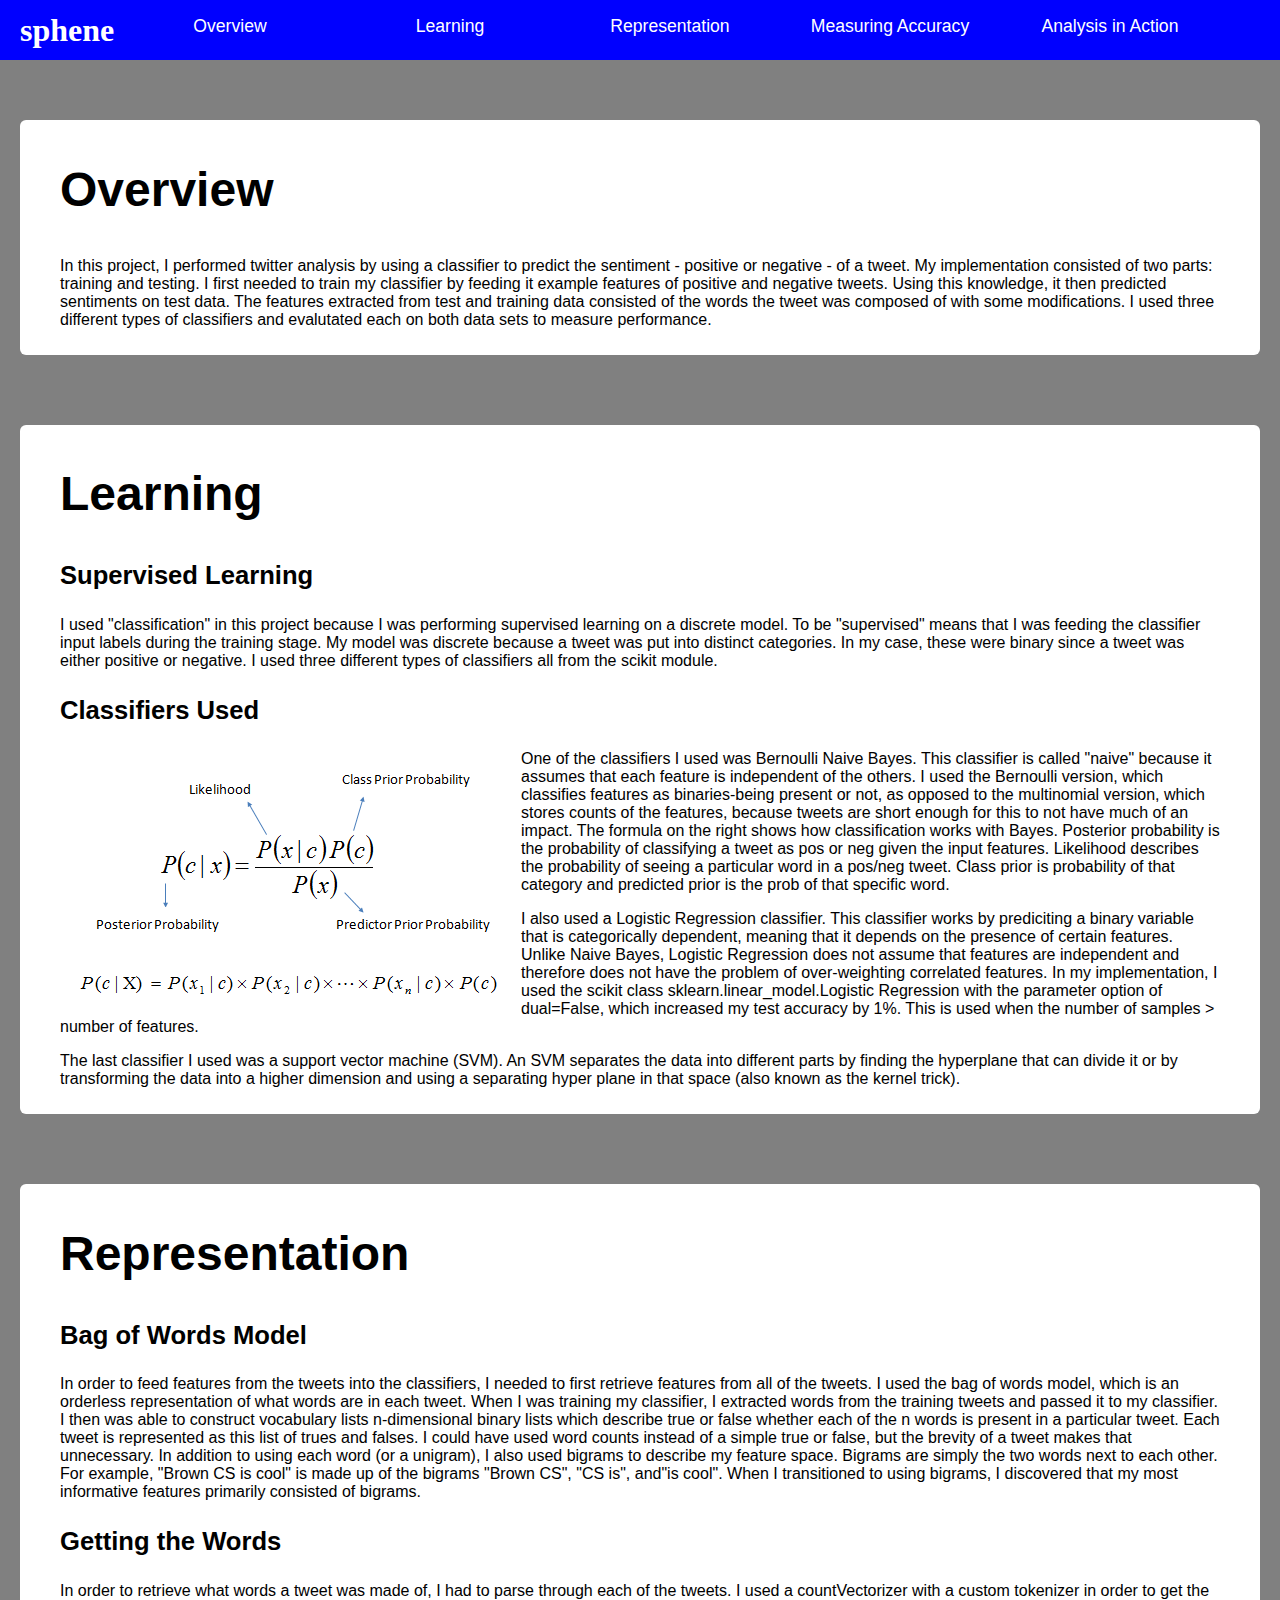
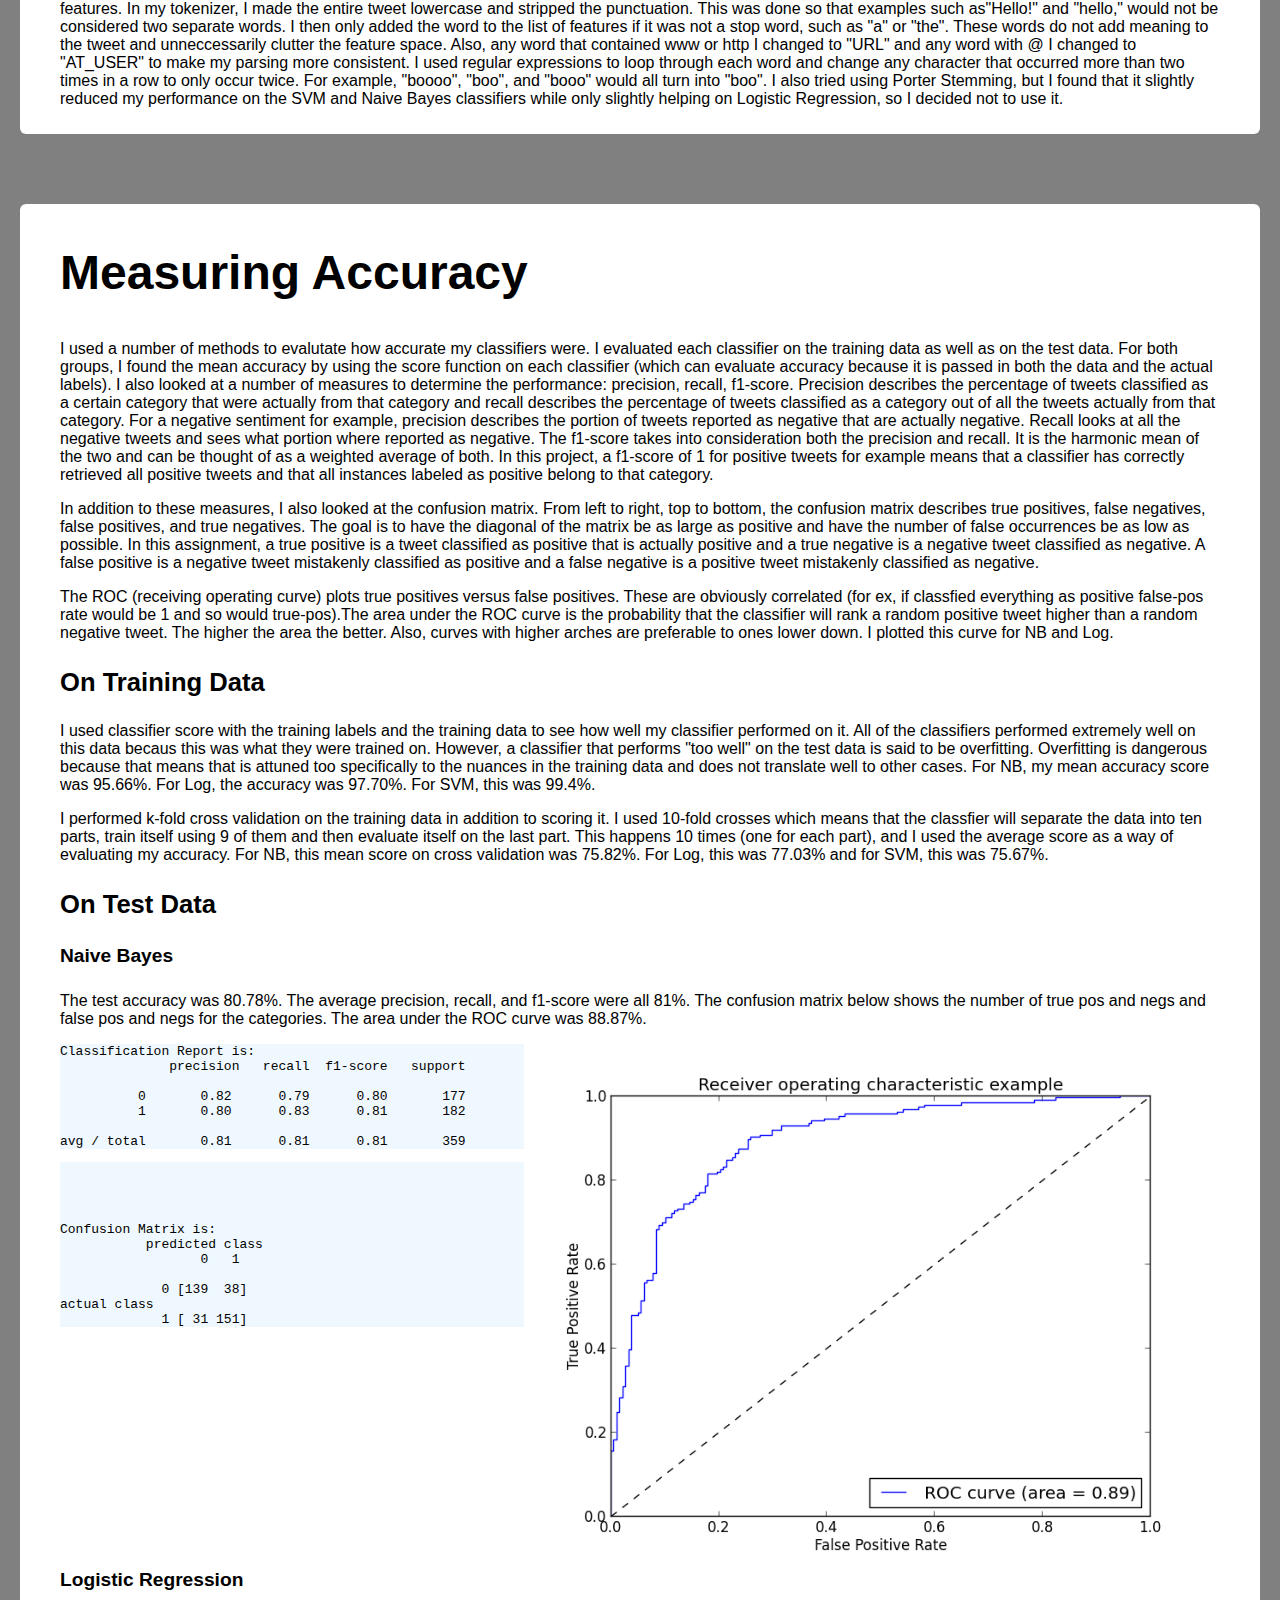
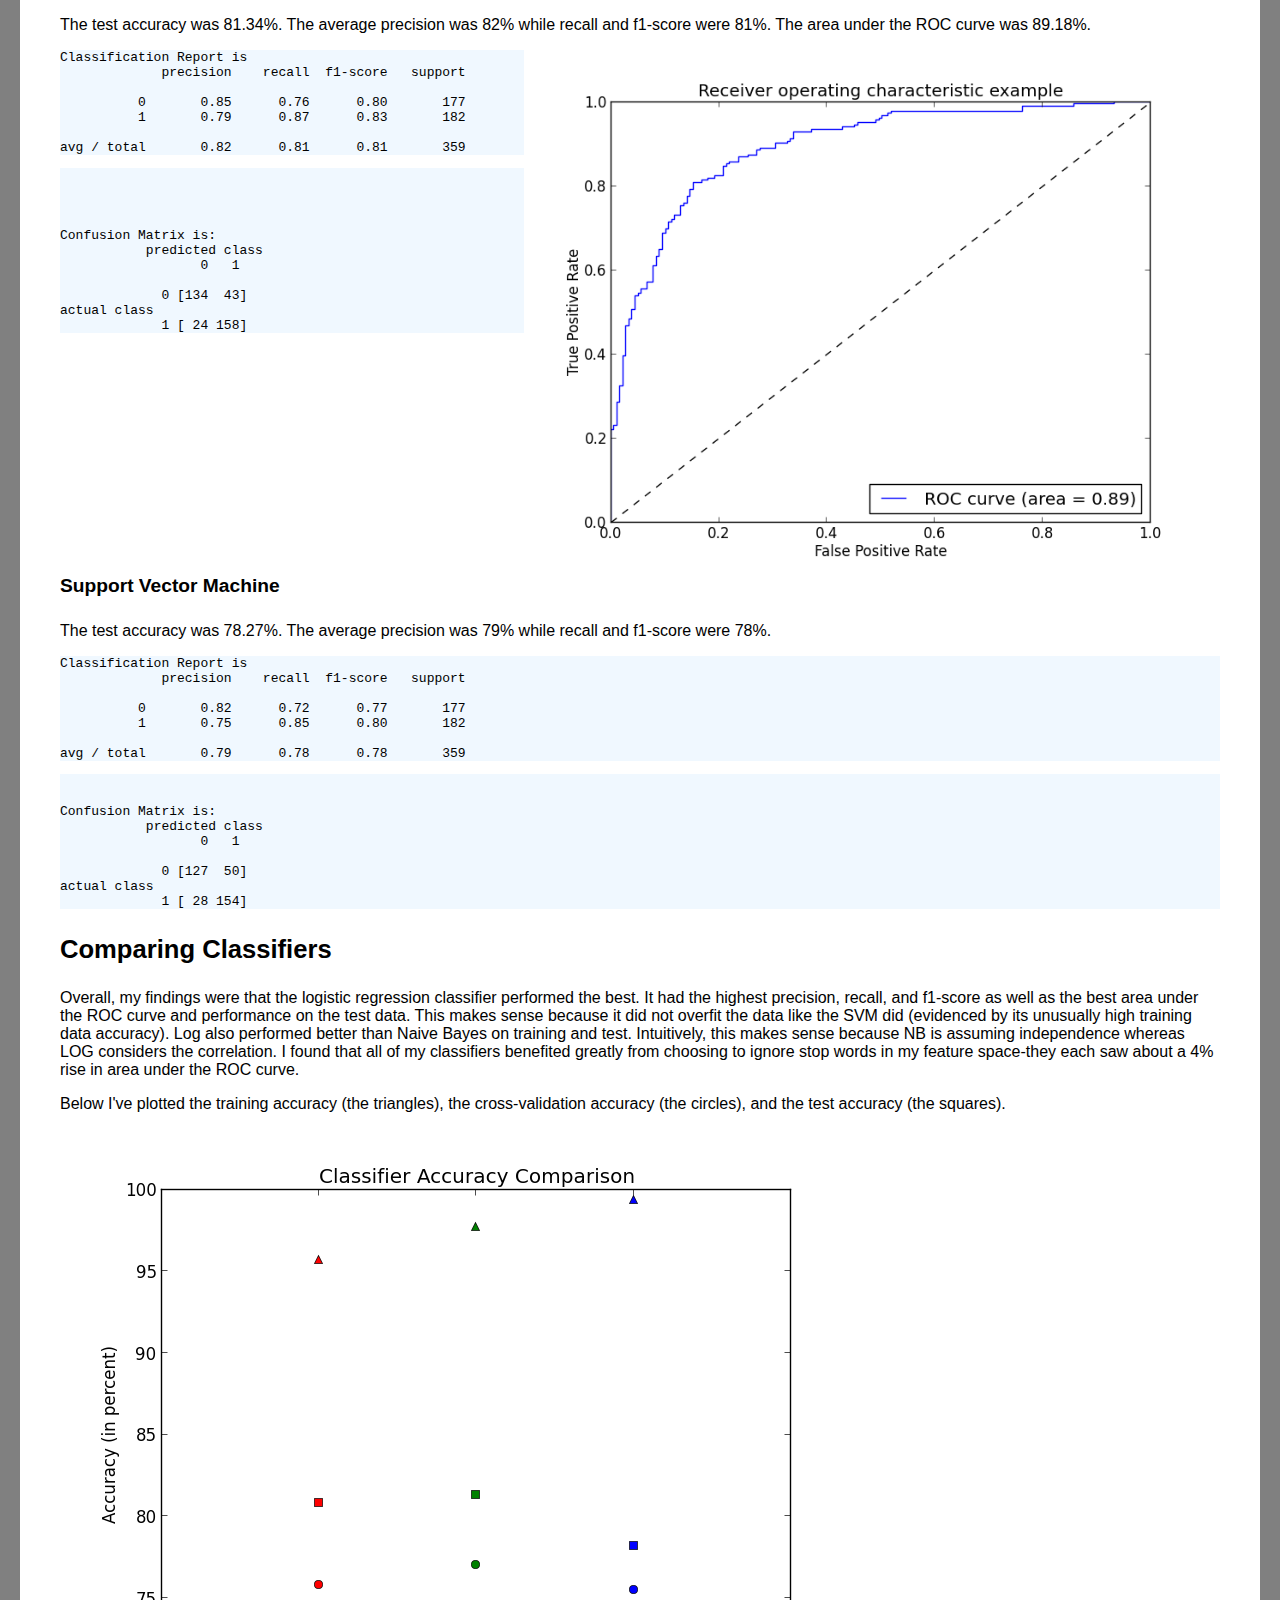
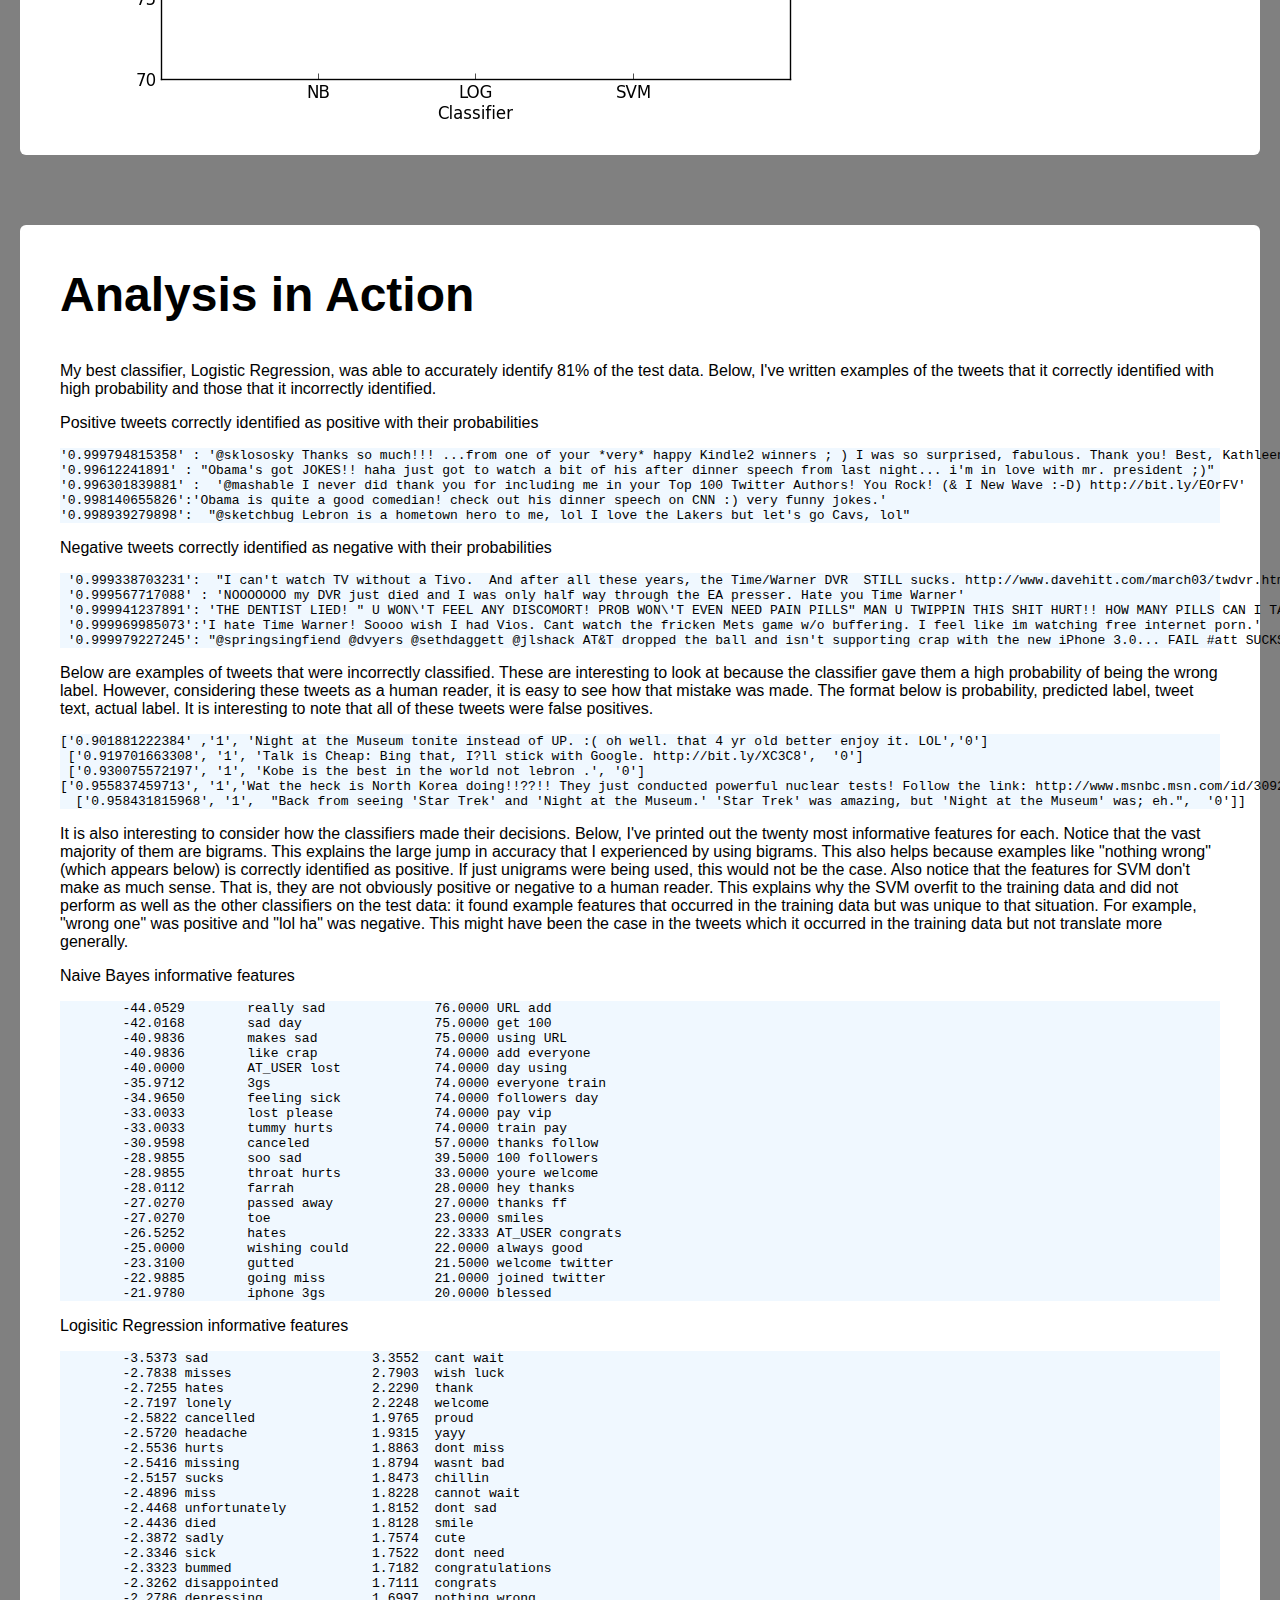
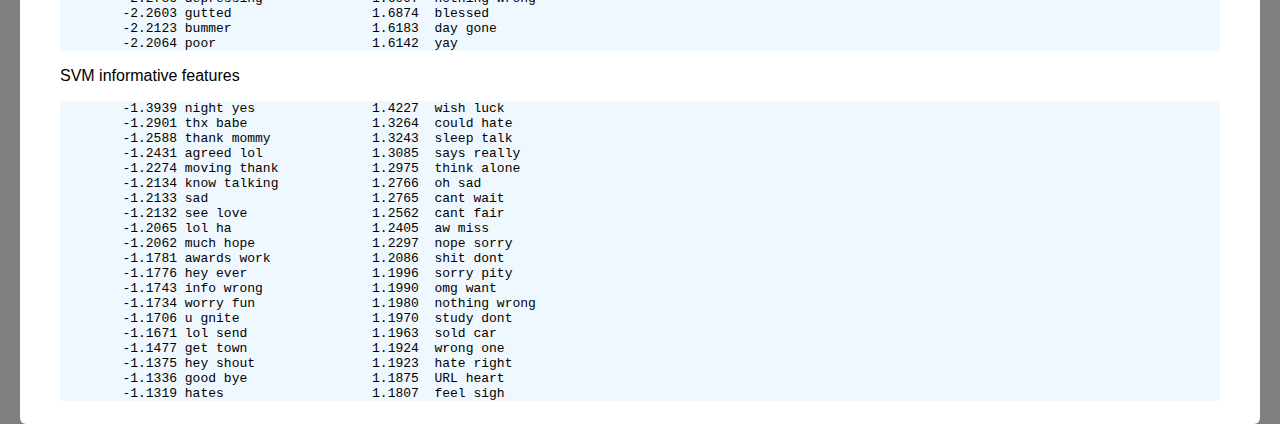
<file: allPages/datascience/classifier_html/index.html>
<!DOCTYPE html> 
<html>
	<head>
		<title>Twitter Sentiment Classification </title>
		<link rel="stylesheet" href="style.css" type="text/css" />
	</head>
	<body>
		<header>
			<div id="header_wrapper">
				<h1 id="logo">sphene</h1>
				<ul id="top_nav">
					<li id="nav_overview"><a href="#overview_jump">Overview</a></li>
					<li id="nav_learning"><a href="#learning_jump">Learning</a></li>
					<li id="nav_representation"><a href ="#representation_jump">Representation</a></li>
					<li id="nav_accuracy"><a href="#accuracy_jump">Measuring Accuracy</a></li>
					<li id="nav_action"><a href="#action_jump">Analysis in Action</a></li>
				</ul>
			</div>
		</header>
		<div id="page-content">
			<div id="overview_jump" class="jumps">
			</div>
			<div id="overview" class="section">
				<h2> Overview </h2>
				<p > In this project, I performed twitter analysis by using a classifier to predict the sentiment - positive or negative - of a tweet. My implementation consisted of two parts: training and testing. I first needed to train my classifier by feeding it example features of positive and negative tweets. Using this knowledge, it then predicted sentiments on test data. The features extracted from test and training data consisted of the words the tweet was composed of with some modifications. I used three different types of classifiers and evalutated each on both data sets to measure performance.  

				  </p>
			</div>
			<div id="learning_jump" class="jumps">
			</div>
			<div id="learning" class="section">
				<h2> Learning </h2>
				<h3> Supervised Learning </h3>
				<p> I used "classification" in this project because I was performing supervised learning on a discrete model. To be "supervised" means that I was feeding the classifier input labels during the training stage. My model was discrete because a tweet was put into distinct categories. In my case, these were binary since a tweet was either positive or negative. I used three different types of classifiers all from the scikit module.  </p>
				<h3> Classifiers Used </h3>
				<img id="bayes" src="Bayes_rule.png" width:"30%"/>
				<p> One of the classifiers I used was Bernoulli Naive Bayes. This classifier is called "naive" because it assumes that each feature is independent of the others. I used the Bernoulli version, which classifies features as binaries-being present or not, as opposed to the multinomial version, which stores counts of the features, because tweets are short enough for this to not have much of an impact. The formula on the right shows how classification works with Bayes. Posterior probability is the probability of classifying a tweet as pos or neg given the input features. Likelihood describes the probability of seeing a particular word in a pos/neg tweet. Class prior is probability of that category and predicted prior is the prob of that specific word. </p>

				<p> I also used a Logistic Regression classifier. This classifier works by prediciting a binary variable that is categorically dependent, meaning that it depends on the presence of certain features. Unlike Naive Bayes, Logistic Regression does not assume that features are independent and therefore does not have the problem of over-weighting correlated features. In my implementation, I used the scikit class sklearn.linear_model.Logistic Regression with the parameter option of dual=False, which increased my test accuracy by 1%. This is used when the number of samples > number of features. </p>
				<p> The last classifier I used was a support vector machine (SVM). An SVM separates the data into different parts by finding the hyperplane that can divide it or by transforming the data into a higher dimension and using a separating hyper plane in that space (also known as the kernel trick). </p>
			</div>
			<div id="representation_jump" class="jumps">
			</div>
			<div id="representation" class="section">
				<h2> Representation </h2>
				<h3> Bag of Words Model </h3>
				<p> In order to feed features from the tweets into the classifiers, I needed to first retrieve features from all of the tweets. I used the bag of words model, which is an orderless representation of what words are in each tweet. When I was training my classifier, I extracted words from the training tweets and passed it to my classifier. I then was able to construct vocabulary lists n-dimensional binary lists which describe true or false whether each of the n words is present in a particular tweet. Each tweet is represented as this list of trues and falses. I could have used word counts instead of a simple true or false, but the brevity of a tweet makes that unnecessary. In addition to using each word (or a unigram), I also used bigrams to describe my feature space. Bigrams are simply the two words next to each other. For example, "Brown CS is cool" is made up of the bigrams "Brown CS", "CS is", and"is cool". When I transitioned to using bigrams, I discovered that my most informative features primarily consisted of bigrams.  </p>
				<h3> Getting the Words </h3>
				<p> In order to retrieve what words a tweet was made of, I had to parse through each of the tweets. I used a countVectorizer with a custom tokenizer in order to get the features. In my tokenizer, I made the entire tweet lowercase and stripped the punctuation. This was done so that examples such as"Hello!" and "hello," would not be considered two separate words. I then only added the word to the list of features if it was not a stop word, such as "a" or "the". These words do not add meaning to the tweet and unneccessarily clutter the feature space. Also, any word that contained www or http I changed to "URL" and any word with @ I changed to "AT_USER" to make my parsing more consistent. I used regular expressions to loop through each word and change any character that occurred more than two times in a row to only occur twice. For example, "boooo", "boo", and "booo" would all turn into "boo". I also tried using Porter Stemming, but I found that it slightly reduced my performance on the SVM and Naive Bayes classifiers while only slightly helping on Logistic Regression, so I decided not to use it.</p>
			</div>
			<div id="accuracy_jump" class="jumps">
			</div>
			<div id="accuracy" class="section">
				<h2> Measuring Accuracy </h2>
				<p> I used a number of methods to evalutate how accurate my classifiers were. I evaluated each classifier on the training data as well as on the test data. For both groups, I found the mean accuracy by using the score function on each classifier (which can evaluate accuracy because it is passed in both the data and the actual labels). I also looked at a number of measures to determine the performance: precision, recall, f1-score. Precision describes the percentage of tweets classified as a certain category that were actually from that category and recall describes the percentage of tweets classified as a category out of all the tweets actually from that category. For a negative sentiment for example, precision describes the portion of tweets reported as negative that are actually negative. Recall looks at all the negative tweets and sees what portion where reported as negative. The f1-score takes into consideration both the precision and recall. It is the harmonic mean of the two and can be thought of as a weighted average of both. In this project, a f1-score of 1 for positive tweets for example means that a classifier has correctly retrieved all positive tweets and that all instances labeled as positive belong to that category. </p>
				<p> In addition to these measures, I also looked at the confusion matrix. From left to right, top to bottom, the confusion matrix describes true positives, false negatives, false positives, and true negatives. The goal is to have the diagonal of the matrix be as large as positive and have the number of false occurrences be as low as possible. In this assignment, a true positive is a tweet classified as positive that is actually positive and a true negative is a negative tweet classified as negative. A false positive is a negative tweet mistakenly classified as positive and a false negative is a positive tweet mistakenly classified as negative.</p>
				<p> The ROC (receiving operating curve) plots true positives versus false positives. These are obviously correlated (for ex, if classfied everything as positive false-pos rate would be 1 and so would true-pos).The area under the ROC curve is the probability that the classifier will rank a random positive tweet higher than a random negative tweet. The higher the area the better. Also, curves with higher arches are preferable to ones lower down. I plotted this curve for NB and Log. </p>
				<h3> On Training Data </h3>
				<p> I used classifier score with the training labels and the training data to see how well my classifier performed on it. All of the classifiers performed extremely well on this data becaus this was what they were trained on. However, a classifier that performs "too well" on the test data is said to be overfitting. Overfitting is dangerous because that means that is attuned too specifically to the nuances in the training data and does not translate well to other cases. For NB, my mean accuracy score was 95.66%. For Log, the accuracy was 97.70%. For SVM, this was 99.4%.</p>
				<p> I performed k-fold cross validation on the training data in addition to scoring it. I used 10-fold crosses which means that the classfier will separate the data into ten parts, train itself using 9 of them and then evaluate itself on the last part. This happens 10 times (one for each part), and I used the average score as a way of evaluating my accuracy. For NB, this mean score on cross validation was 75.82%. For Log, this was 77.03% and for SVM, this was 75.67%. </p>
				<h3> On Test Data </h3>
				<h4> Naive Bayes</h4>
				<p> The test accuracy was 80.78%. The average precision, recall, and f1-score were all 81%. The confusion matrix below shows the number of true pos and negs and false pos and negs for the categories. The area under the ROC curve was 88.87%. </p>
				<img id="nb_roc" clas="ROC" src="nbROC.png"  width="60%"/>
				<pre><code>Classification Report is:
              precision   recall  f1-score   support

          0       0.82      0.79      0.80       177
          1       0.80      0.83      0.81       182

avg / total       0.81      0.81      0.81       359</code> </pre>
				<pre><code>



Confusion Matrix is:
	   predicted class
                  0   1

             0 [139  38]
actual class
             1 [ 31 151]</code></pre>
             <h4> Logistic Regression </h4>
             <p> The test accuracy was 81.34%. The average precision was 82% while recall and f1-score were 81%. The area under the ROC curve was 89.18%. </p>
				<img id="nb_log" class="ROC" src="logROC.png"  width="60%"/>
				<pre><code>Classification Report is
             precision    recall  f1-score   support

          0       0.85      0.76      0.80       177
          1       0.79      0.87      0.83       182

avg / total       0.82      0.81      0.81       359</code> </pre>
				<pre><code>



Confusion Matrix is:
	   predicted class
                  0   1

             0 [134  43]
actual class
             1 [ 24 158]</code></pre>
                 <h4> Support Vector Machine </h4>
             <p> The test accuracy was 78.27%. The average precision was 79% while recall and f1-score were 78%. </p>
				<pre><code>Classification Report is
             precision    recall  f1-score   support

          0       0.82      0.72      0.77       177
          1       0.75      0.85      0.80       182

avg / total       0.79      0.78      0.78       359</code> </pre>
				<pre><code>

Confusion Matrix is:
	   predicted class
                  0   1

             0 [127  50]
actual class
             1 [ 28 154]</code></pre>
             <h3> Comparing Classifiers </h3>
             <p> Overall, my findings were that the logistic regression classifier performed the best. It had the highest 
             	precision, recall, and f1-score as well as the best area under the ROC curve and performance on the test data. This makes sense because it did not overfit the data like the SVM did (evidenced by its unusually high training data accuracy). Log also performed better than Naive Bayes on training and test. Intuitively, this makes sense because NB is assuming independence whereas LOG considers the correlation. I found that all of my classifiers benefited greatly from choosing to ignore stop words in my feature space-they each saw about a 4% rise in area under the ROC curve. </p>
             	<p> Below I've plotted the training accuracy (the triangles), the cross-validation accuracy (the circles), and the test accuracy (the squares). </p>
				<img id="plot_pic" src="plot.png"/>
			</div>
			<div id="action_jump" class="jumps">
			</div>
			<div id="action" class="section">
				<h2> Analysis in Action </h2>
				<p> My best classifier, Logistic Regression, was able to accurately identify 81% of the test data. Below, I've written examples of the tweets that it correctly identified with high probability and those that it incorrectly identified. </p>
				<p> Positive tweets correctly identified as positive with their probabilities </p>
				<pre><code>'0.999794815358' : '@sklososky Thanks so much!!! ...from one of your *very* happy Kindle2 winners ; ) I was so surprised, fabulous. Thank you! Best, Kathleen'
'0.99612241891' : "Obama's got JOKES!! haha just got to watch a bit of his after dinner speech from last night... i'm in love with mr. president ;)"
'0.996301839881' :  '@mashable I never did thank you for including me in your Top 100 Twitter Authors! You Rock! (&amp; I New Wave :-D) http://bit.ly/EOrFV'
'0.998140655826':'Obama is quite a good comedian! check out his dinner speech on CNN :) very funny jokes.'
'0.998939279898':  "@sketchbug Lebron is a hometown hero to me, lol I love the Lakers but let's go Cavs, lol"</code></pre>
				<p> Negative tweets correctly identified as negative with their probabilities</p>
				<pre><code> '0.999338703231':  "I can't watch TV without a Tivo.  And after all these years, the Time/Warner DVR  STILL sucks. http://www.davehitt.com/march03/twdvr.html"
 '0.999567717088' : 'NOOOOOOO my DVR just died and I was only half way through the EA presser. Hate you Time Warner'
 '0.999941237891': 'THE DENTIST LIED! " U WON\'T FEEL ANY DISCOMORT! PROB WON\'T EVEN NEED PAIN PILLS" MAN U TWIPPIN THIS SHIT HURT!! HOW MANY PILLS CAN I TAKE!!'
 '0.999969985073':'I hate Time Warner! Soooo wish I had Vios. Cant watch the fricken Mets game w/o buffering. I feel like im watching free internet porn.'
 '0.999979227245': "@springsingfiend @dvyers @sethdaggett @jlshack AT&amp;T dropped the ball and isn't supporting crap with the new iPhone 3.0... FAIL #att SUCKS!!!"</code></pre>
 <p>Below are examples of tweets that were incorrectly classified. These are interesting to look at because the classifier gave them a high probability of being the wrong label. However, considering these tweets as a human reader, it is easy to see how that mistake was made. The format below is probability, predicted label, tweet text, actual label. It is interesting to note that all of these tweets were false positives. </p>
 	<pre><code>['0.901881222384' ,'1', 'Night at the Museum tonite instead of UP. :( oh well. that 4 yr old better enjoy it. LOL','0']
 ['0.919701663308', '1', 'Talk is Cheap: Bing that, I?ll stick with Google. http://bit.ly/XC3C8',  '0']
 ['0.930075572197', '1', 'Kobe is the best in the world not lebron .', '0']
['0.955837459713', '1','Wat the heck is North Korea doing!!??!! They just conducted powerful nuclear tests! Follow the link: http://www.msnbc.msn.com/id/30921379', '0']
  ['0.958431815968', '1',  "Back from seeing 'Star Trek' and 'Night at the Museum.' 'Star Trek' was amazing, but 'Night at the Museum' was; eh.",  '0']]</code></pre>

				<p>It is also interesting to consider how the classifiers made their decisions. Below, I've printed out the twenty most informative features for each. Notice that the vast majority of them are bigrams. This explains the large jump in accuracy that I experienced by using bigrams. This also helps because examples like "nothing wrong" (which appears below) is correctly identified as positive. If just unigrams were being used, this would not be the case. Also notice that the features for SVM don't make as much sense. That is, they are not obviously positive or negative to a human reader. This explains why the SVM overfit to the training data and did not perform as well as the other classifiers on the test data: it found example features that occurred in the training data but was unique to that situation. For example, "wrong one" was positive and "lol ha" was negative. This might have been the case in the tweets which it occurred in the training data but not translate more generally. </p> 
				<p> Naive Bayes informative features </p>
				<pre><code>        -44.0529        really sad              76.0000 URL add
        -42.0168        sad day                 75.0000 get 100
        -40.9836        makes sad               75.0000 using URL
        -40.9836        like crap               74.0000 add everyone
        -40.0000        AT_USER lost            74.0000 day using
        -35.9712        3gs                     74.0000 everyone train
        -34.9650        feeling sick            74.0000 followers day
        -33.0033        lost please             74.0000 pay vip
        -33.0033        tummy hurts             74.0000 train pay
        -30.9598        canceled                57.0000 thanks follow
        -28.9855        soo sad                 39.5000 100 followers
        -28.9855        throat hurts            33.0000 youre welcome
        -28.0112        farrah                  28.0000 hey thanks
        -27.0270        passed away             27.0000 thanks ff
        -27.0270        toe                     23.0000 smiles
        -26.5252        hates                   22.3333 AT_USER congrats
        -25.0000        wishing could           22.0000 always good
        -23.3100        gutted                  21.5000 welcome twitter
        -22.9885        going miss              21.0000 joined twitter
        -21.9780        iphone 3gs              20.0000 blessed</code></pre>
				<p> Logisitic Regression informative features </p>
				<pre><code>        -3.5373 sad                     3.3552  cant wait
        -2.7838 misses                  2.7903  wish luck
        -2.7255 hates                   2.2290  thank
        -2.7197 lonely                  2.2248  welcome
        -2.5822 cancelled               1.9765  proud
        -2.5720 headache                1.9315  yayy
        -2.5536 hurts                   1.8863  dont miss
        -2.5416 missing                 1.8794  wasnt bad
        -2.5157 sucks                   1.8473  chillin
        -2.4896 miss                    1.8228  cannot wait
        -2.4468 unfortunately           1.8152  dont sad
        -2.4436 died                    1.8128  smile
        -2.3872 sadly                   1.7574  cute
        -2.3346 sick                    1.7522  dont need
        -2.3323 bummed                  1.7182  congratulations
        -2.3262 disappointed            1.7111  congrats
        -2.2786 depressing              1.6997  nothing wrong
        -2.2603 gutted                  1.6874  blessed
        -2.2123 bummer                  1.6183  day gone
        -2.2064 poor                    1.6142  yay </code></pre>
				<p> SVM informative features </p>
				<pre><code>        -1.3939 night yes               1.4227  wish luck
        -1.2901 thx babe                1.3264  could hate
        -1.2588 thank mommy             1.3243  sleep talk
        -1.2431 agreed lol              1.3085  says really
        -1.2274 moving thank            1.2975  think alone
        -1.2134 know talking            1.2766  oh sad
        -1.2133 sad                     1.2765  cant wait
        -1.2132 see love                1.2562  cant fair
        -1.2065 lol ha                  1.2405  aw miss
        -1.2062 much hope               1.2297  nope sorry
        -1.1781 awards work             1.2086  shit dont
        -1.1776 hey ever                1.1996  sorry pity
        -1.1743 info wrong              1.1990  omg want
        -1.1734 worry fun               1.1980  nothing wrong
        -1.1706 u gnite                 1.1970  study dont
        -1.1671 lol send                1.1963  sold car
        -1.1477 get town                1.1924  wrong one
        -1.1375 hey shout               1.1923  hate right
        -1.1336 good bye                1.1875  URL heart
        -1.1319 hates                   1.1807  feel sigh</code></pre>
			</div>
		</div>
	</body>
</html>
</file>
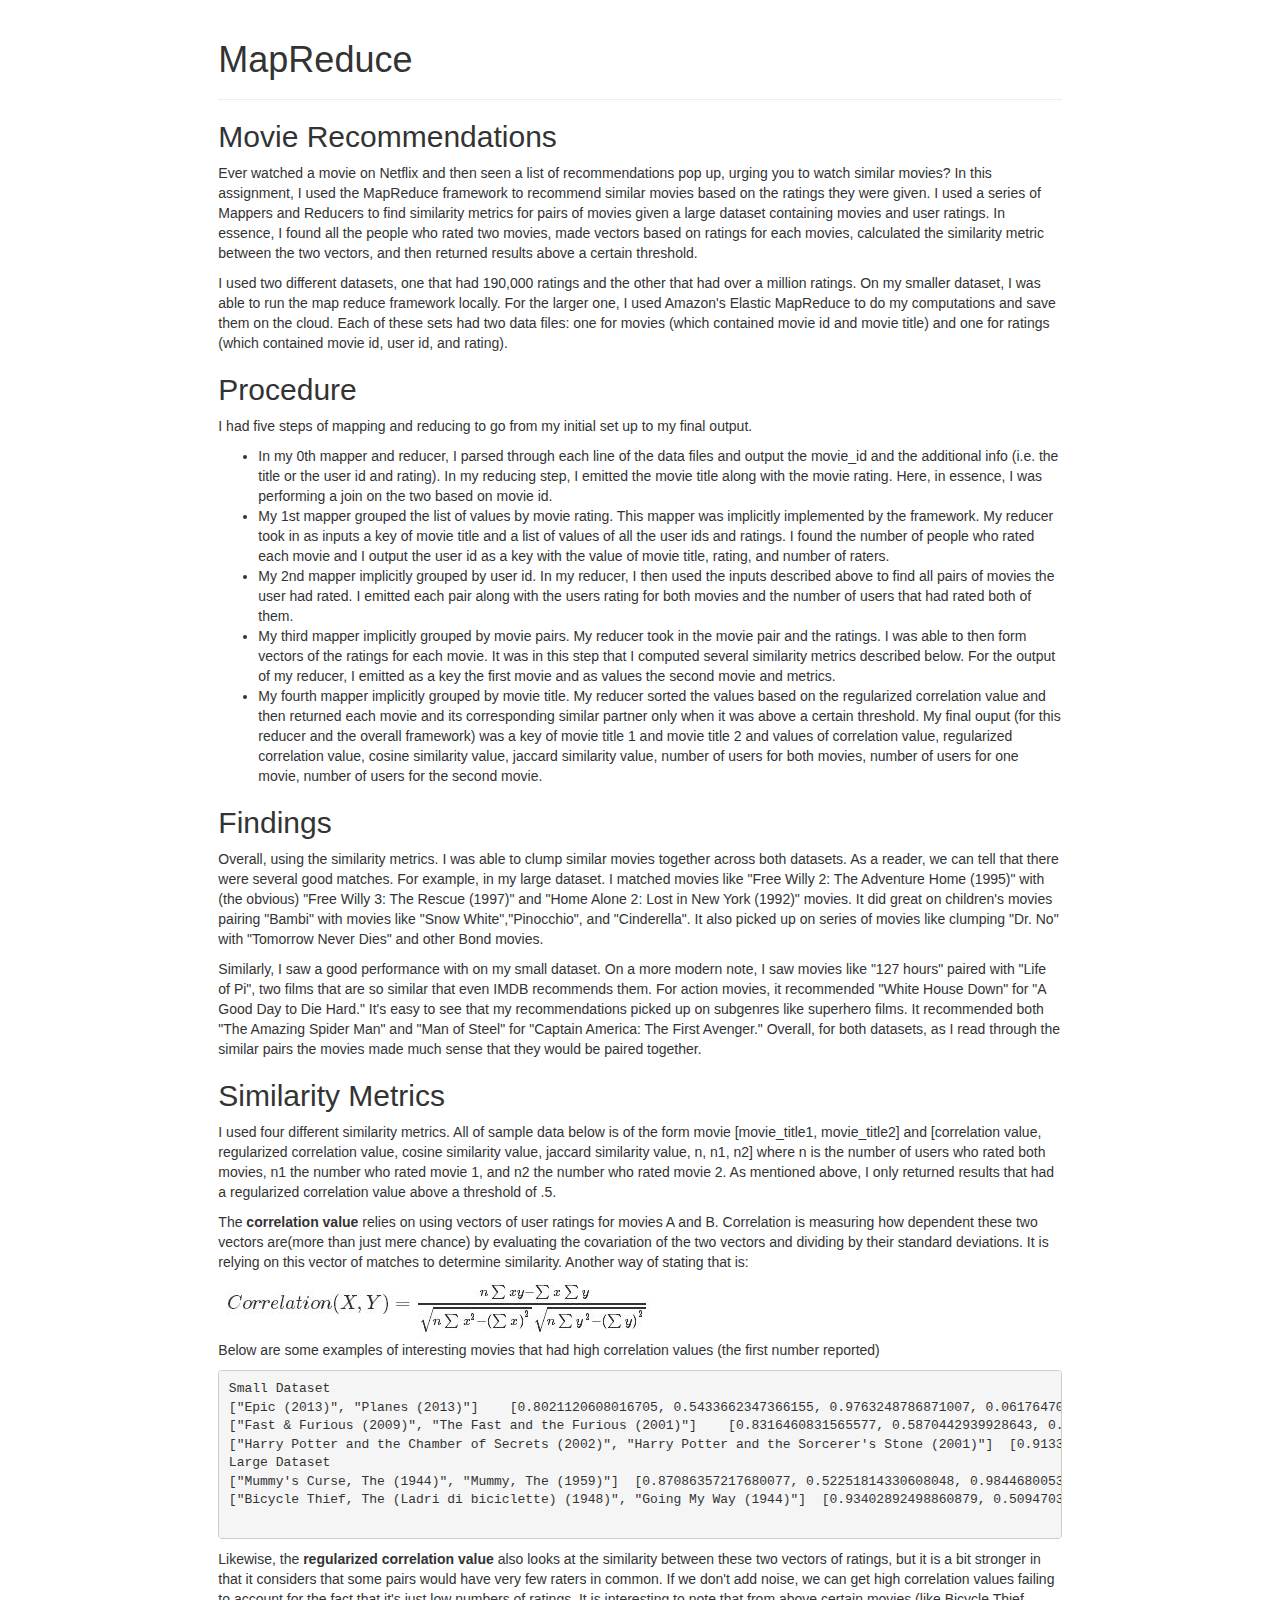
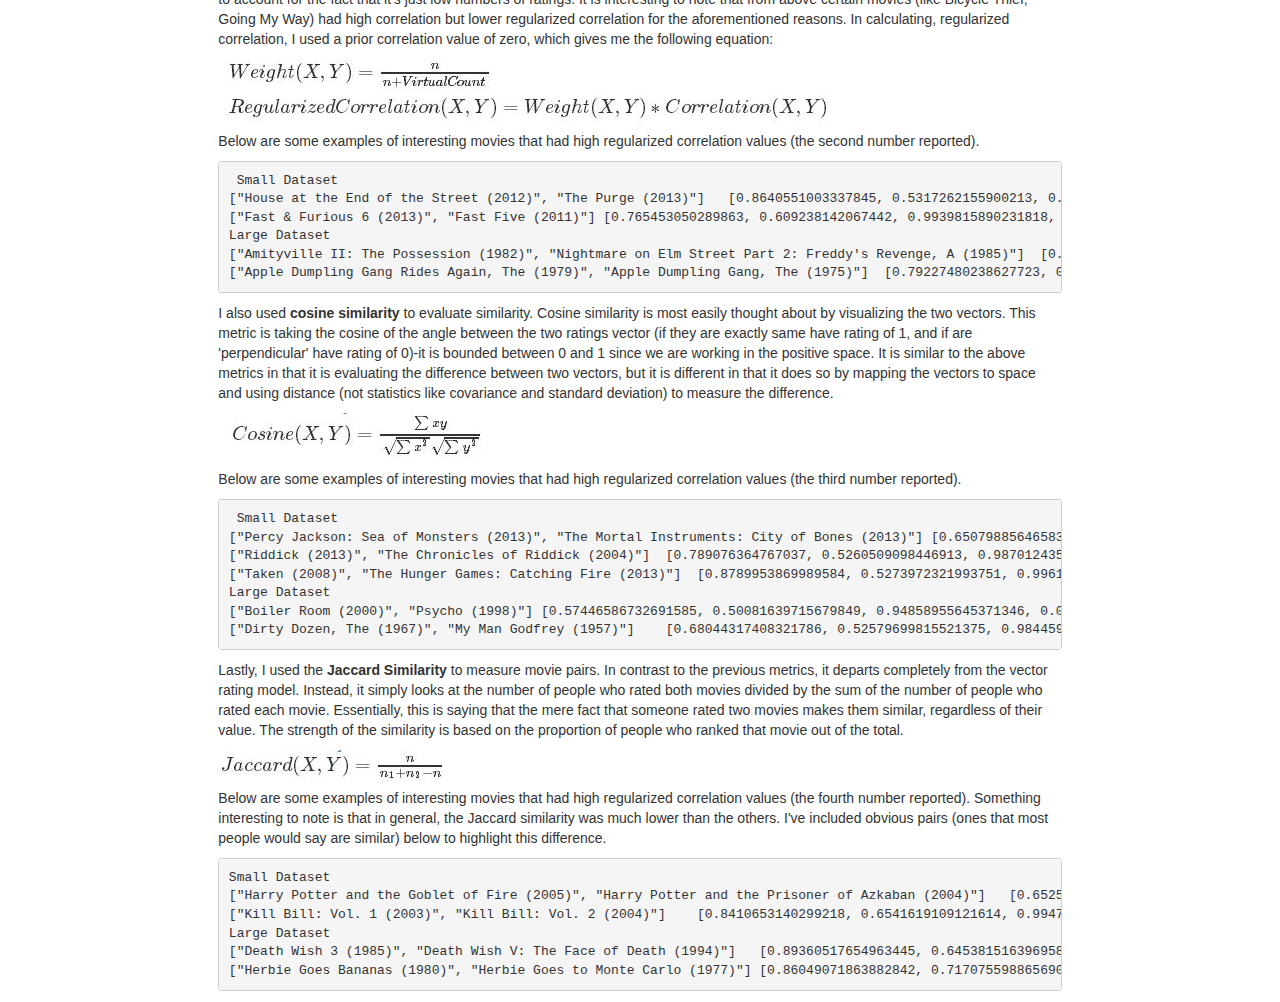
<file: allPages/datascience/mapreduce_html/index.html>
<html>

<head>
    <link rel="stylesheet" href="http://netdna.bootstrapcdn.com/bootstrap/3.0.3/css/bootstrap.min.css">
    <meta name="viewport" content="width=device-width, initial-scale=1.0">
    <title> MapReduce</title>
</head>

<body>

    <div class="row">
        <div class="col-md-2"></div>
        <div class="col-md-8">
            <div class="page-header center">
                <h1>MapReduce</h1>
            </div>

            <h2>Movie Recommendations</h2>
			<p> Ever watched a movie on Netflix and then seen a list of recommendations pop up, urging you to watch similar movies? In this assignment, I used the MapReduce framework to recommend similar movies based on the ratings they were given. I used a series of Mappers and Reducers to find similarity metrics for pairs of movies given a large dataset containing movies and user ratings. In essence, I found all the people who rated two movies, made vectors based on ratings for each movies, calculated the similarity metric between the two vectors, and then returned results above a certain threshold.
			</p>
            <p> I used two different datasets, one that had 190,000 ratings and the other that had over a million ratings. On my smaller dataset, I was able to run the map reduce framework locally. For the larger one, I used Amazon's Elastic MapReduce to do my computations and save them on the cloud. Each of these sets had two data files: one for movies (which contained movie id and movie title) and one for ratings (which contained movie id, user id, and rating). </p>
            <h2>Procedure</h2>
            <p> I had five steps of mapping and reducing to go from my initial set up to my final output.</p>
            <ul>
                <li>In my 0th mapper and reducer, I parsed through each line of the data files and output the movie_id and the additional info (i.e. the title or the user id and rating). In my reducing step, I emitted the movie title along with the movie rating. Here, in essence, I was performing a join on the two based on movie id. </li>
                <li> My 1st mapper grouped the list of values by movie rating. This mapper was implicitly implemented by the framework. My reducer took in as inputs a key of movie title and a list of values of all the user ids and ratings. I found the number of people who rated each movie and I output the user id as a key with the value of movie title, rating, and number of raters. </li>
                <li> My 2nd mapper implicitly grouped by user id. In my reducer, I then used the inputs described above to find all pairs of movies the user had rated. I emitted each pair along with the users rating for both movies and the number of users that had rated both of them. </li>
                <li> My third mapper implicitly grouped by movie pairs. My reducer took in the movie pair and the ratings. I was able to then form vectors of the ratings for each movie. It was in this step that I computed several similarity metrics described below. For the output of my reducer, I emitted as a key the first movie and as values the second movie and metrics. </li>
                <li> My fourth mapper implicitly grouped by movie title. My reducer sorted the values based on the regularized correlation value and then returned each movie and its corresponding similar partner only when it was above a certain threshold. My final ouput (for this reducer and the overall framework) was a key of movie title 1 and movie title 2 and values of correlation value, regularized correlation value, cosine similarity value, jaccard similarity value, number of users for both movies, number of users for one movie, number of users for the second movie. </li>
            </ul>
            <h2> Findings</h2>
            <p> Overall, using the similarity metrics. I was able to clump similar movies together across both datasets. As a reader, we can tell that there were several good matches. For example, in my large dataset. I matched movies like "Free Willy 2: The Adventure Home (1995)" with (the obvious) "Free Willy 3: The Rescue (1997)" and "Home Alone 2: Lost in New York (1992)" movies. It did great on children's movies pairing "Bambi" with movies like "Snow White","Pinocchio", and "Cinderella". It also picked up on series of movies like clumping "Dr. No" with "Tomorrow Never Dies" and other Bond movies. </p>
            <p> Similarly, I saw a good performance with on my small dataset. On a more modern note, I saw movies like "127 hours" paired with "Life of Pi", two films that are so similar that even IMDB recommends them. For action movies, it recommended "White House Down" for "A Good Day to Die Hard." It's easy to see that my recommendations picked up on subgenres like superhero films. It recommended both "The Amazing Spider Man" and "Man of Steel" for "Captain America: The First Avenger." Overall, for both datasets, as I read through the similar pairs the movies made much sense that they would be paired together. </p>
            <h2> Similarity Metrics </h2>
            <p> I used four different similarity metrics. All of sample data below is of the form movie [movie_title1, movie_title2] and [correlation value, regularized correlation value, cosine similarity value, jaccard similarity value, n, n1, n2] where n is the number of users who rated both movies, n1 the number who rated movie 1, and n2 the number who rated movie 2. As mentioned above, I only returned results that had a regularized correlation value above a threshold of .5.</p>
            <p> The <strong>correlation value </strong> relies on using vectors of user ratings for movies A and B. Correlation is measuring how dependent these two vectors are(more than just mere chance) by evaluating the covariation of the two vectors and dividing by their standard deviations. It is relying on this vector of matches to determine similarity. Another way of stating that is: </p>
            <img id="corr" src="correlation.jpg"/>
            <p>Below are some examples of interesting movies that had high correlation values (the first number reported) </p>
            <pre>Small Dataset
["Epic (2013)", "Planes (2013)"]    [0.8021120608016705, 0.5433662347366155, 0.9763248786871007, 0.061764705882352944, 21, 254, 107]
["Fast & Furious (2009)", "The Fast and the Furious (2001)"]    [0.8316460831565577, 0.5870442939928643, 0.9953324610039034, 0.2962962962962963, 24, 56, 49]
["Harry Potter and the Chamber of Secrets (2002)", "Harry Potter and the Sorcerer's Stone (2001)"]  [0.9133510661896, 0.6958865266206476, 0.9968993161514629, 0.5245901639344263, 32, 37, 56]
Large Dataset
["Mummy's Curse, The (1944)", "Mummy, The (1959)"]  [0.87086357217680077, 0.52251814330608048, 0.98446800530973266, 0.13761467889908258, 15, 31, 93]
["Bicycle Thief, The (Ladri di biciclette) (1948)", "Going My Way (1944)"]  [0.93402892498860879, 0.5094703227210593, 0.99506163103068745, 0.039603960396039604, 12, 252, 63]
        </pre>
        <p> Likewise, the <strong> regularized correlation value</strong> also looks at the similarity between these two vectors of ratings, but it is a bit stronger in that it considers that some pairs would have very few raters in common. If we don't add noise, we can get high correlation values failing to account for the fact that it's just low numbers of ratings. It is interesting to note that from above certain movies (like Bicycle Thief, Going My Way) had high correlation but lower regularized correlation for the aforementioned reasons. In calculating, regularized correlation, I used a prior correlation value of zero, which gives me the following equation: </p>
        <img id="reg" src="reg.jpg"/>
        <p>Below are some examples of interesting movies that had high regularized correlation values (the second number reported).  </p>
        <pre> Small Dataset
["House at the End of the Street (2012)", "The Purge (2013)"]   [0.8640551003337845, 0.5317262155900213, 0.9800837371800873, 0.02631578947368421, 16, 106, 518]
["Fast & Furious 6 (2013)", "Fast Five (2011)"] [0.765453050289863, 0.609238142067442, 0.9939815890231818, 0.03228476821192053, 39, 1170, 77]
Large Dataset
["Amityville II: The Possession (1982)", "Nightmare on Elm Street Part 2: Freddy's Revenge, A (1985)"]  [0.74285552153348589, 0.60269410237622445, 0.94067028674814779, 0.14982578397212543, 43, 56, 274]
["Apple Dumpling Gang Rides Again, The (1979)", "Apple Dumpling Gang, The (1975)"]  [0.79227480238627723, 0.70799024894092855, 0.97149054439044691, 0.32684824902723736, 84, 109, 232]
</pre>
<p> I also used <strong> cosine similarity</strong> to evaluate similarity. Cosine similarity is most easily thought about by visualizing the two vectors. This metric is taking the cosine of the angle between the two ratings vector (if they are exactly same have rating of 1, and if are 'perpendicular' have rating of 0)-it is bounded between 0 and 1 since we are working in the positive space. It is similar to the above metrics in that it is evaluating the difference between two vectors, but it is different in that it does so by mapping the vectors to space and using distance (not statistics like covariance and standard deviation) to measure the difference. </p>
<img id="reg" src="cos.jpg"/>
<p>Below are some examples of interesting movies that had high regularized correlation values (the third number reported).  </p>
<pre> Small Dataset
["Percy Jackson: Sea of Monsters (2013)", "The Mortal Instruments: City of Bones (2013)"] [0.6507988564658357, 0.5564801816157146, 0.9689200810942377, 0.12065439672801637, 59, 242, 306]
["Riddick (2013)", "The Chronicles of Riddick (2004)"]  [0.789076364767037, 0.5260509098446913, 0.9870124357813821, 0.04056795131845842, 20, 462, 51]
["Taken (2008)", "The Hunger Games: Catching Fire (2013)"]  [0.8789953869989584, 0.5273972321993751, 0.9961593936771063, 0.010940919037199124, 15, 98, 1288]
Large Dataset
["Boiler Room (2000)", "Psycho (1998)"] [0.57446586732691585, 0.50081639715679849, 0.94858955645371346, 0.086513994910941472, 68, 590, 264]
["Dirty Dozen, The (1967)", "My Man Godfrey (1957)"]    [0.68044317408321786, 0.52579699815521375, 0.98445960393693299, 0.044386422976501305, 34, 707, 93]
</pre>
<p> Lastly, I used the <strong> Jaccard Similarity </strong> to measure movie pairs. In contrast to the previous metrics, it departs completely from the vector rating model. Instead, it simply looks at the number of people who rated both movies divided by the sum of the number of people who rated each movie. Essentially, this is saying that the mere fact that someone rated two movies makes them similar, regardless of their value. The strength of the similarity is based on the proportion of people who ranked that movie out of the total. </p>
<img id="reg" src="jac.jpg"/>
<p>Below are some examples of interesting movies that had high regularized correlation values (the fourth number reported). Something interesting to note is that in general, the Jaccard similarity was much lower than the others. I've included obvious pairs (ones that most people would say are similar) below to highlight this difference. </p>
<pre>Small Dataset
["Harry Potter and the Goblet of Fire (2005)", "Harry Potter and the Prisoner of Azkaban (2004)"]   [0.6525289349057958, 0.5007780198114247, 0.9926977013138966, 0.6111111111111112, 33, 41, 46]
["Kill Bill: Vol. 1 (2003)", "Kill Bill: Vol. 2 (2004)"]    [0.8410653140299218, 0.6541619109121614, 0.9947520934474329, 0.35353535353535354, 35, 78, 56]
Large Dataset
["Death Wish 3 (1985)", "Death Wish V: The Face of Death (1994)"]   [0.89360517654963445, 0.64538151639695818, 0.97746465842502217, 0.30952380952380953, 26, 72, 38]
["Herbie Goes Bananas (1980)", "Herbie Goes to Monte Carlo (1977)"] [0.86049071863882842, 0.71707559886569039, 0.97705353316185473, 0.32258064516129031, 50, 104, 101]
</pre>
			

        <div class="col-md-2"></div>
    </div>

</body>
</html>
</file>
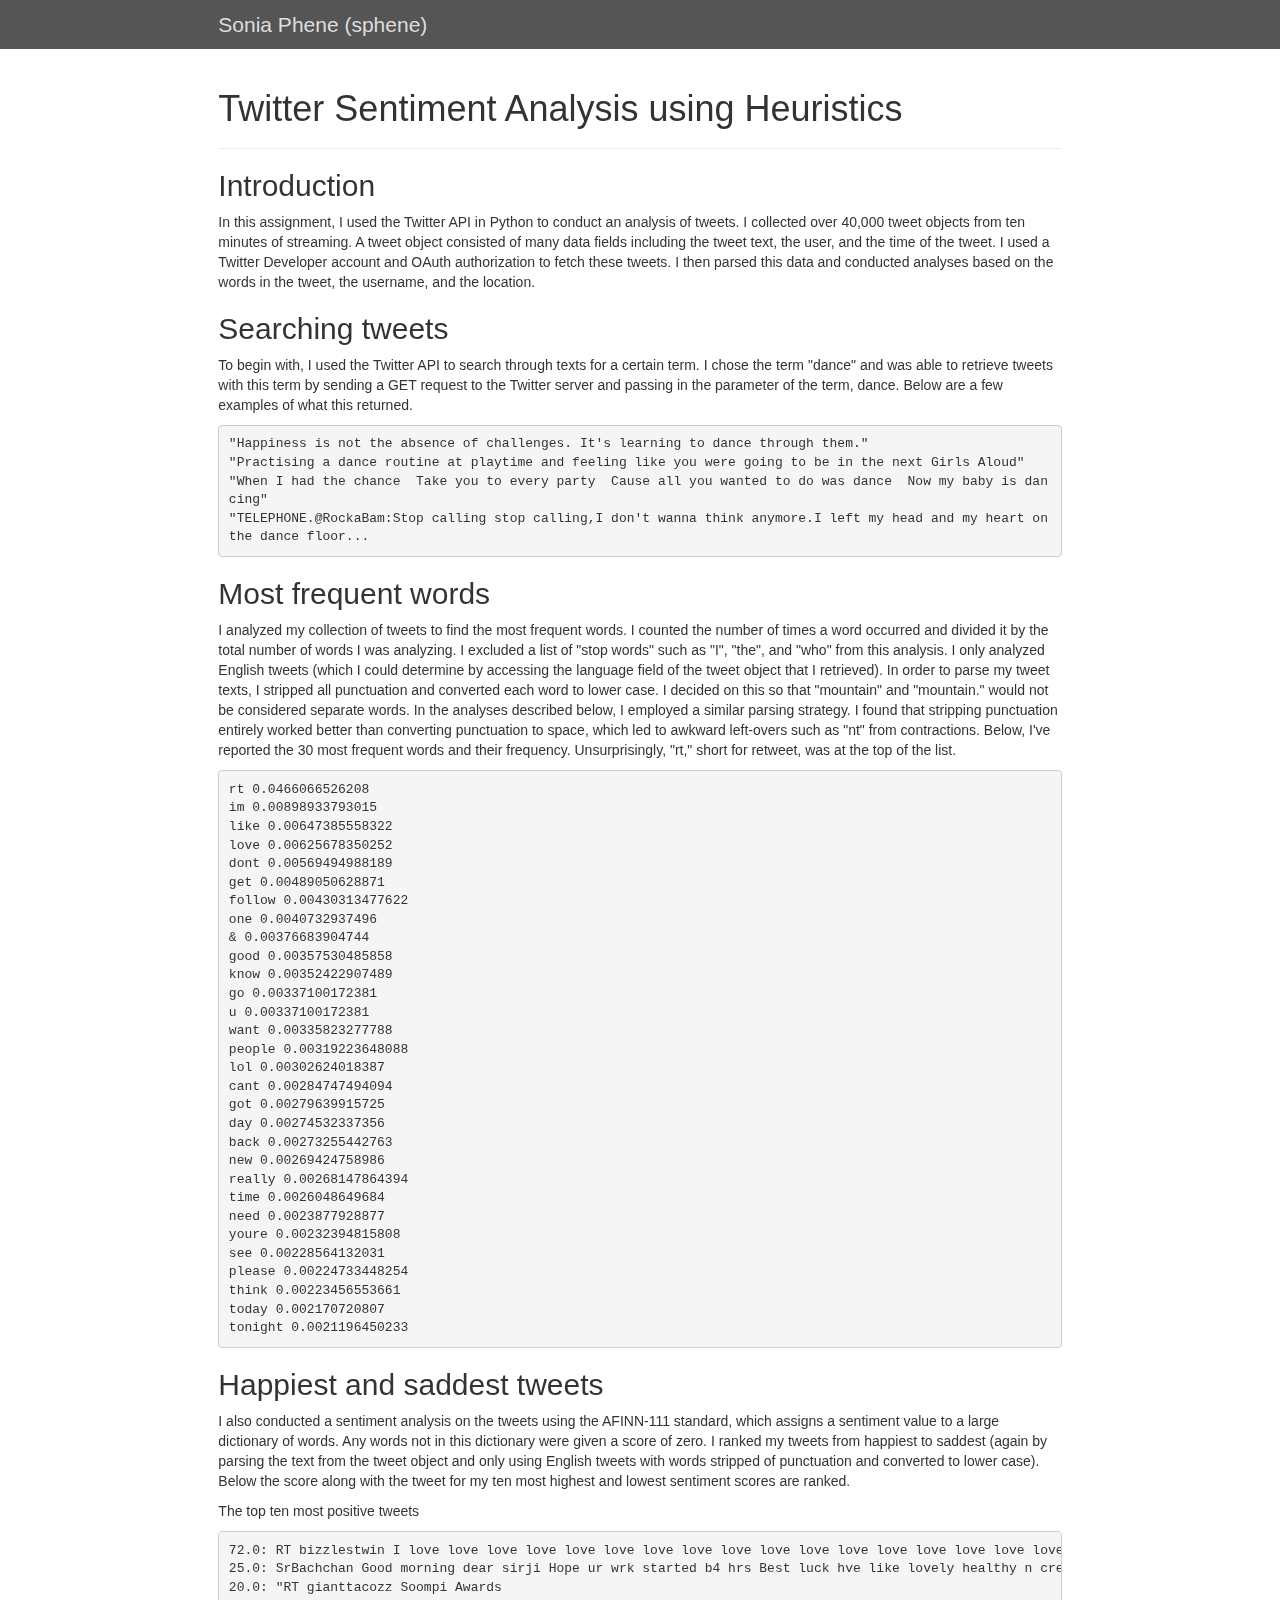
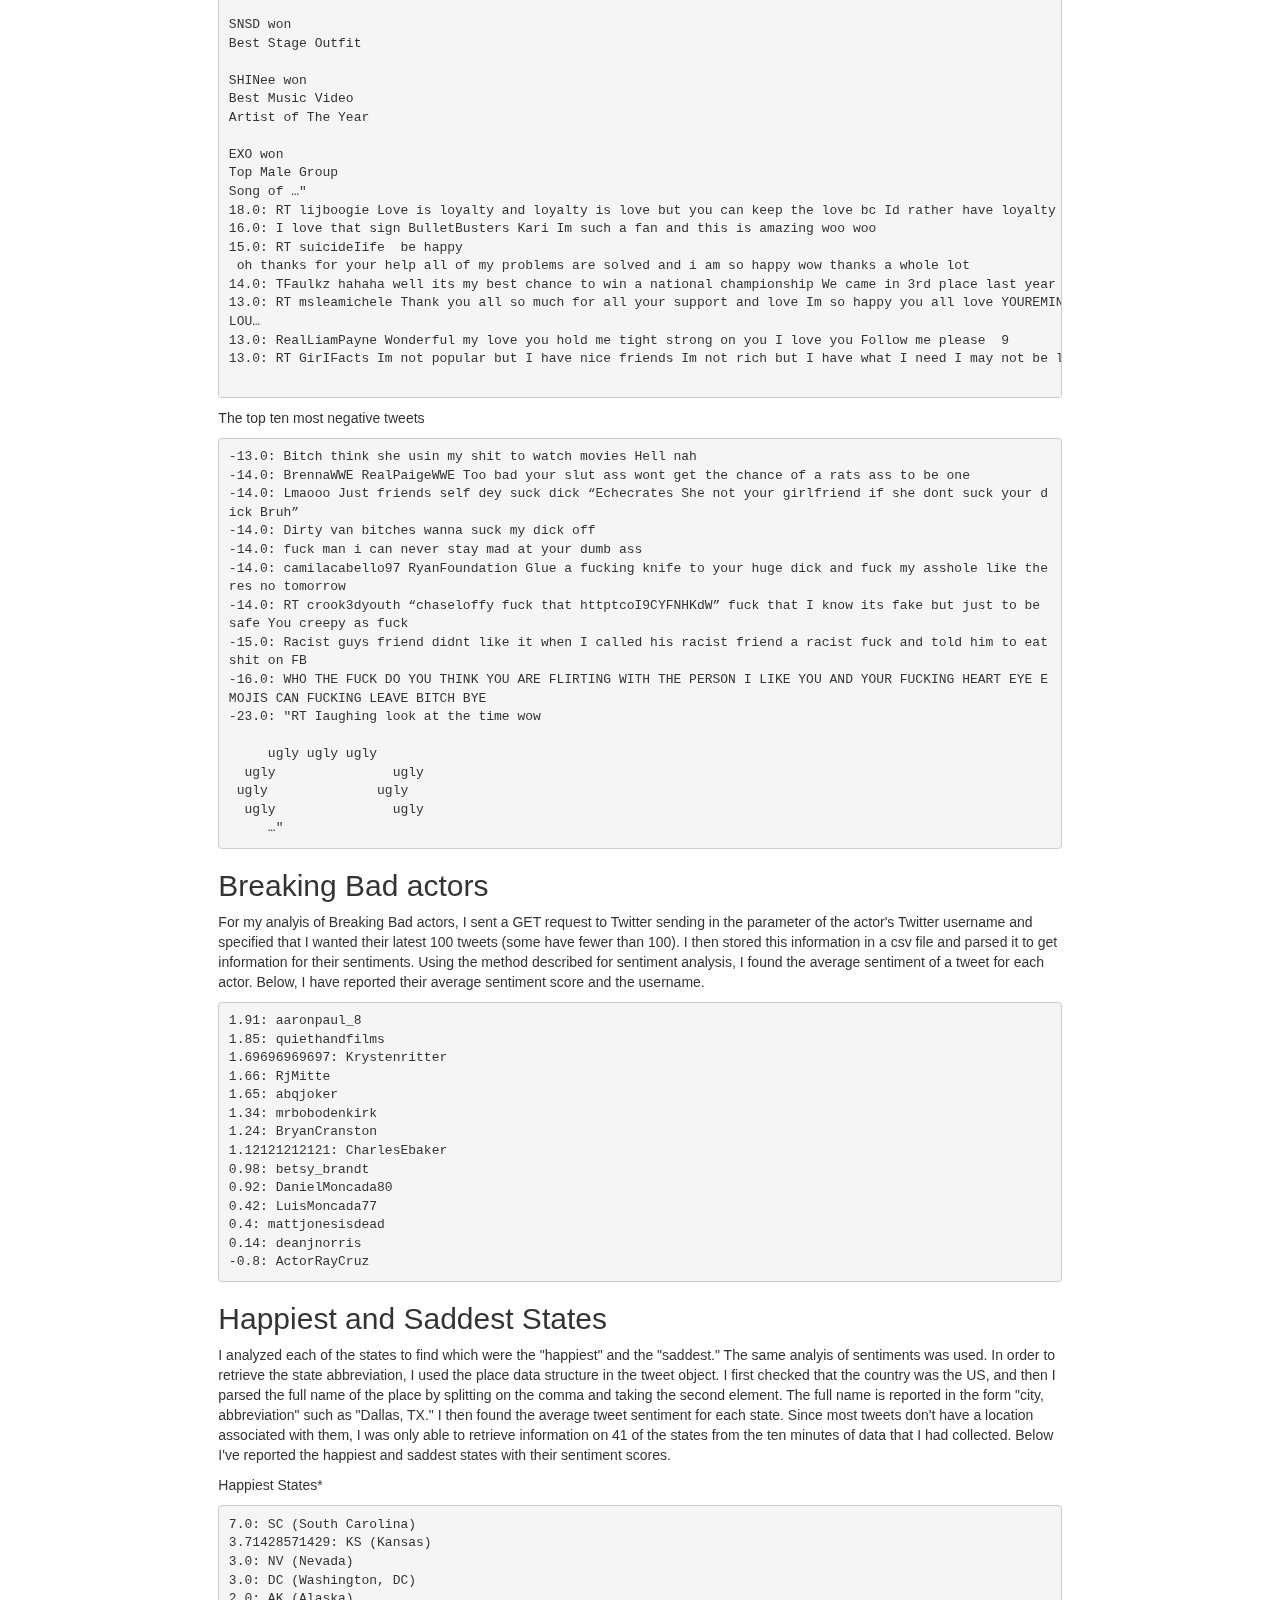
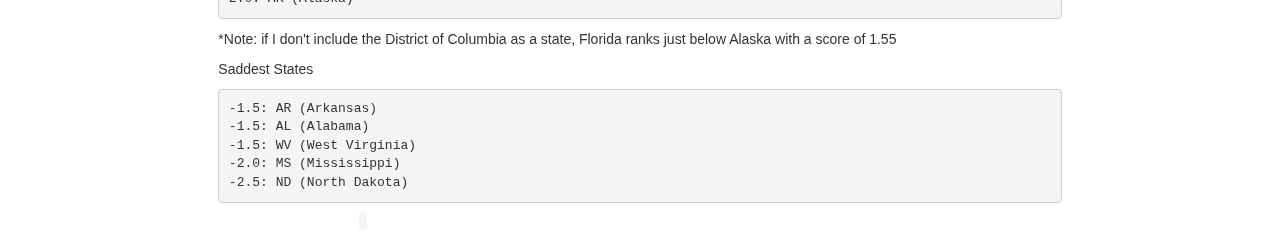
<file: allPages/datascience/sentiment_html/index.html>
<html>

<head>
    <link rel="stylesheet" href="http://netdna.bootstrapcdn.com/bootstrap/3.0.3/css/bootstrap.min.css">
    <meta name="viewport" content="width=device-width, initial-scale=1.0">
    <title>]Twitter Sentiment Analysis using Heuristics</title>
    <style type="text/css">
        .header {
            background-color: #555;
            color: #ddd;
        }
        .header .lead {
            margin-top: 10px;
            margin-bottom: 10px;
        }
      
    </style>
</head>

<body>
    <div class="header row">
        <div class="col-md-2"></div>
        <div class="col-md-10 lead">
            Sonia Phene (sphene)
        </div>
    </div>

    <div class="row">
        <div class="col-md-2"></div>
        <div class="col-md-8">
            <div class="page-header center">
                <h1>Twitter Sentiment Analysis using Heuristics</h1>
            </div>
            <h2>Introduction</h2>
			<p>
            In this assignment, I used the Twitter API in Python to conduct an analysis of tweets. I collected over 40,000 tweet objects from ten minutes of streaming. A tweet object consisted of many data fields including the tweet text, the user, and the time of the tweet. I used a Twitter Developer account and OAuth authorization to fetch these tweets. I then parsed this data and conducted analyses based on the words in the tweet, the username, and the location.
            </p>
            <h2>Searching tweets</h2>
            <p> To begin with, I used the Twitter API to search through texts for a certain term. I chose the term "dance" and was able to retrieve tweets with this term by sending a GET request to the Twitter server and passing in the parameter of the term, dance. Below are a few examples of what this returned. </p>
            <pre><code>"Happiness is not the absence of challenges. It's learning to dance through them." 
"Practising a dance routine at playtime and feeling like you were going to be in the next Girls Aloud" 
"When I had the chance  Take you to every party  Cause all you wanted to do was dance  Now my baby is dancing" 
"TELEPHONE.@RockaBam:Stop calling stop calling,I don't wanna think anymore.I left my head and my heart on the dance floor... </code> </pre>
            <h2> Most frequent words</h2>
            <p> I analyzed my collection of tweets to find the most frequent words. I counted the number of times a word occurred and divided it by the total number of words I was analyzing. I excluded a list of "stop words" such as "I", "the", and "who" from this analysis. I only analyzed English tweets (which I could determine by accessing the language field of the tweet object that I retrieved). In order to parse my tweet texts, I stripped all punctuation and converted each word to lower case. I decided on this so that "mountain" and "mountain." would not be considered separate words. In the analyses described below, I employed a similar parsing strategy. I found that stripping punctuation entirely worked better than converting punctuation to space, which led to awkward left-overs such as "nt" from contractions. Below, I've reported the 30 most frequent words and their frequency. Unsurprisingly, "rt," short for retweet, was at the top of the list. </p>
            <pre><code>rt 0.0466066526208
im 0.00898933793015
like 0.00647385558322
love 0.00625678350252
dont 0.00569494988189
get 0.00489050628871
follow 0.00430313477622
one 0.0040732937496
&amp; 0.00376683904744
good 0.00357530485858
know 0.00352422907489
go 0.00337100172381
u 0.00337100172381
want 0.00335823277788
people 0.00319223648088
lol 0.00302624018387
cant 0.00284747494094
got 0.00279639915725
day 0.00274532337356
back 0.00273255442763
new 0.00269424758986
really 0.00268147864394
time 0.0026048649684
need 0.0023877928877
youre 0.00232394815808
see 0.00228564132031
please 0.00224733448254
think 0.00223456553661
today 0.002170720807
tonight 0.0021196450233 </code></pre>
            <h2> Happiest and saddest tweets</h2>
            <p> I also conducted a sentiment analysis on the tweets using the AFINN-111 standard, which assigns a sentiment value to a large dictionary of words. Any words not in this dictionary were given a score of zero. I ranked my tweets from happiest to saddest (again by parsing the text from the tweet object and only using English tweets with words stripped of punctuation and converted to lower case). Below the score along with the tweet for my ten most highest and lowest sentiment scores are ranked. </p>
            <p> The top ten most positive tweets </p>
            <pre></code>72.0: RT bizzlestwin I love love love love love love love love love love love love love love love love love love love love love love love love …
25.0: SrBachchan Good morning dear sirji Hope ur wrk started b4 hrs Best luck hve like lovely healthy n creative day to u lots of love
20.0: "RT gianttacozz Soompi Awards

SNSD won
Best Stage Outfit

SHINee won
Best Music Video
Artist of The Year

EXO won
Top Male Group
Song of …"
18.0: RT lijboogie Love is loyalty and loyalty is love but you can keep the love bc Id rather have loyalty ✊💯
16.0: I love that sign BulletBusters Kari Im such a fan and this is amazing woo woo
15.0: RT suicideIife  be happy
 oh thanks for your help all of my problems are solved and i am so happy wow thanks a whole lot
14.0: TFaulkz hahaha well its my best chance to win a national championship We came in 3rd place last year so its worth the drive
13.0: RT msleamichele Thank you all so much for all your support and love Im so happy you all love YOUREMINEThat song is my heart❤️
LOU…
13.0: RealLiamPayne Wonderful my love you hold me tight strong on you I love you Follow me please  9
13.0: RT GirIFacts Im not popular but I have nice friends Im not rich but I have what I need I may not be liked but I know Im loved
            </code> </pre>
            <p> The top ten most negative tweets </p>
            <pre><code>-13.0: Bitch think she usin my shit to watch movies Hell nah
-14.0: BrennaWWE RealPaigeWWE Too bad your slut ass wont get the chance of a rats ass to be one
-14.0: Lmaooo Just friends self dey suck dick “Echecrates She not your girlfriend if she dont suck your dick Bruh”
-14.0: Dirty van bitches wanna suck my dick off
-14.0: fuck man i can never stay mad at your dumb ass
-14.0: camilacabello97 RyanFoundation Glue a fucking knife to your huge dick and fuck my asshole like theres no tomorrow
-14.0: RT crook3dyouth “chaseloffy fuck that httptcoI9CYFNHKdW” fuck that I know its fake but just to be safe You creepy as fuck
-15.0: Racist guys friend didnt like it when I called his racist friend a racist fuck and told him to eat shit on FB
-16.0: WHO THE FUCK DO YOU THINK YOU ARE FLIRTING WITH THE PERSON I LIKE YOU AND YOUR FUCKING HEART EYE EMOJIS CAN FUCKING LEAVE BITCH BYE
-23.0: "RT Iaughing look at the time wow

     ugly ugly ugly
  ugly               ugly
 ugly              ugly
  ugly               ugly
     …" </code> </pre>
            <h2> Breaking Bad actors</h2>
            <p> For my analyis of Breaking Bad actors, I sent a GET request to Twitter sending in the parameter of the actor's Twitter username and specified that I wanted their latest 100 tweets (some have fewer than 100). I then stored this information in a csv file and parsed it to get information for their sentiments. Using the method described for sentiment analysis, I found the average sentiment of a tweet for each actor. Below, I have reported their average sentiment score and the username. </p>
            <pre><code>1.91: aaronpaul_8
1.85: quiethandfilms
1.69696969697: Krystenritter
1.66: RjMitte
1.65: abqjoker
1.34: mrbobodenkirk
1.24: BryanCranston
1.12121212121: CharlesEbaker
0.98: betsy_brandt
0.92: DanielMoncada80
0.42: LuisMoncada77
0.4: mattjonesisdead
0.14: deanjnorris
-0.8: ActorRayCruz
</code></pre>
            <h2> Happiest and Saddest States</h2>
            <p> I analyzed each of the states to find which were the "happiest" and the "saddest." The same analyis of sentiments was used. In order to retrieve the state abbreviation, I used the place data structure in the tweet object. I first checked that the country was the US, and then I parsed the full name of the place by splitting on the comma and taking the second element. The full name is reported in the form  "city, abbreviation" such as "Dallas, TX." I then found the average tweet sentiment for each state. Since most tweets don't have a location associated with them, I was only able to retrieve information on 41 of the states from the ten minutes of data that I had collected. Below I've reported the happiest and saddest states with their sentiment scores. </p>
            <p> Happiest States* </p>
<pre><code>7.0: SC (South Carolina)
3.71428571429: KS (Kansas)
3.0: NV (Nevada)
3.0: DC (Washington, DC)
2.0: AK (Alaska)</pre></code>
<p> *Note: if I don't include the District of Columbia as a state, Florida ranks just below Alaska with a score of 1.55 </p>
            <p> Saddest States </p>
            <pre><code>-1.5: AR (Arkansas)
-1.5: AL (Alabama)
-1.5: WV (West Virginia)
-2.0: MS (Mississippi)
-2.5: ND (North Dakota)</pre> </code>
        <div class="col-md-2"></div>
    </div>

</body>
</html>
</file>
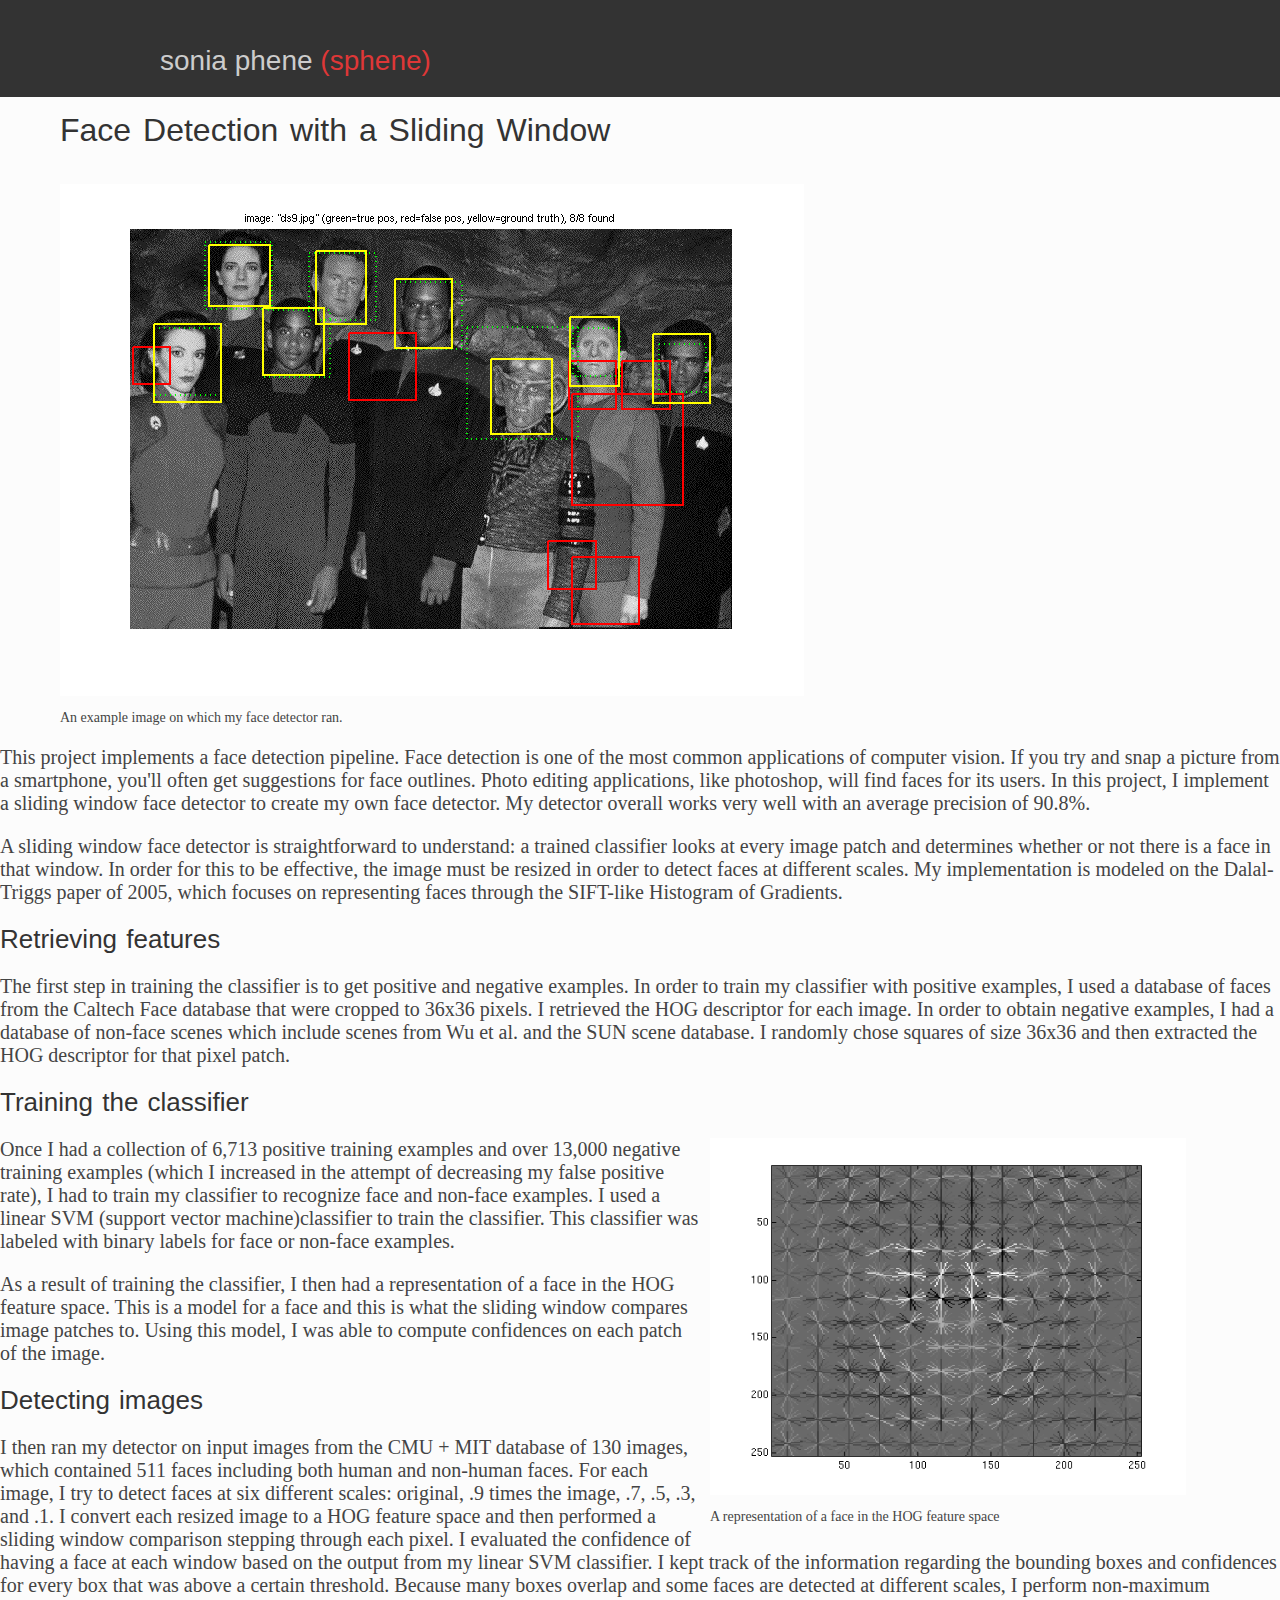
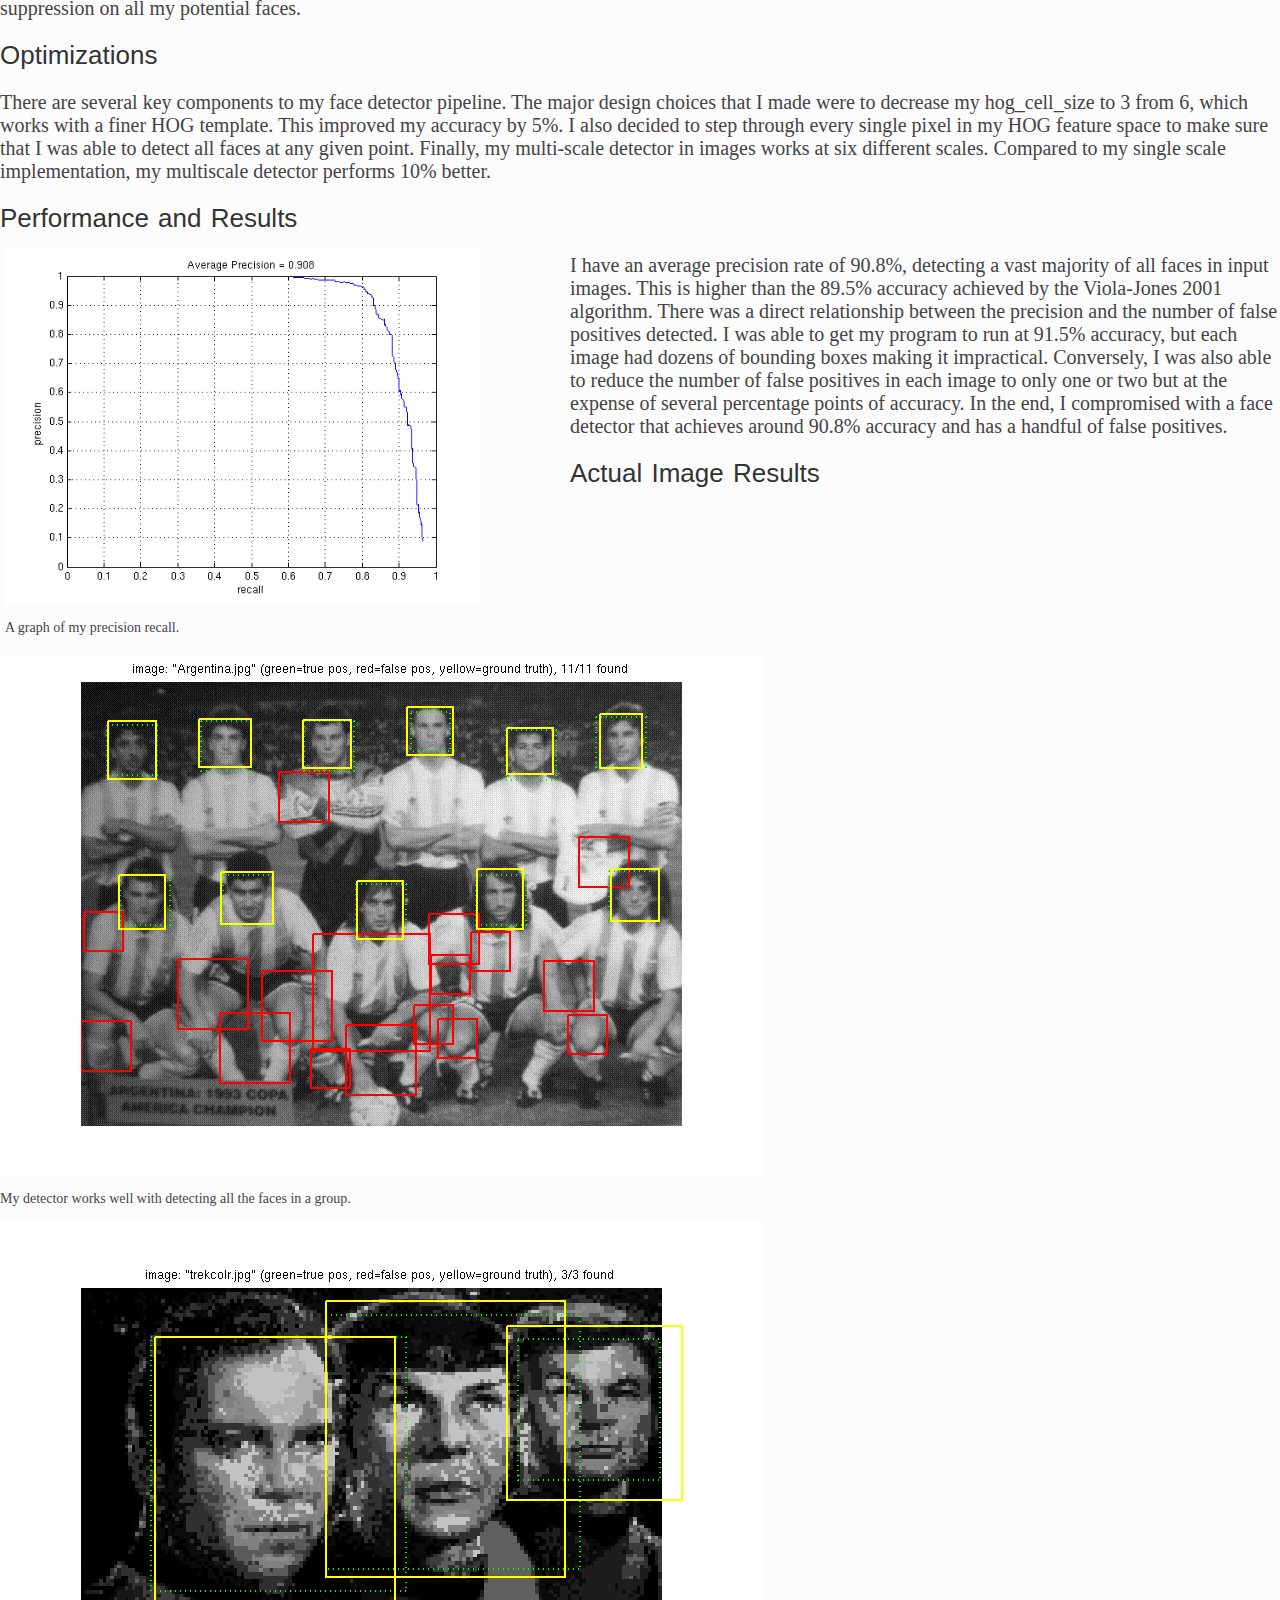
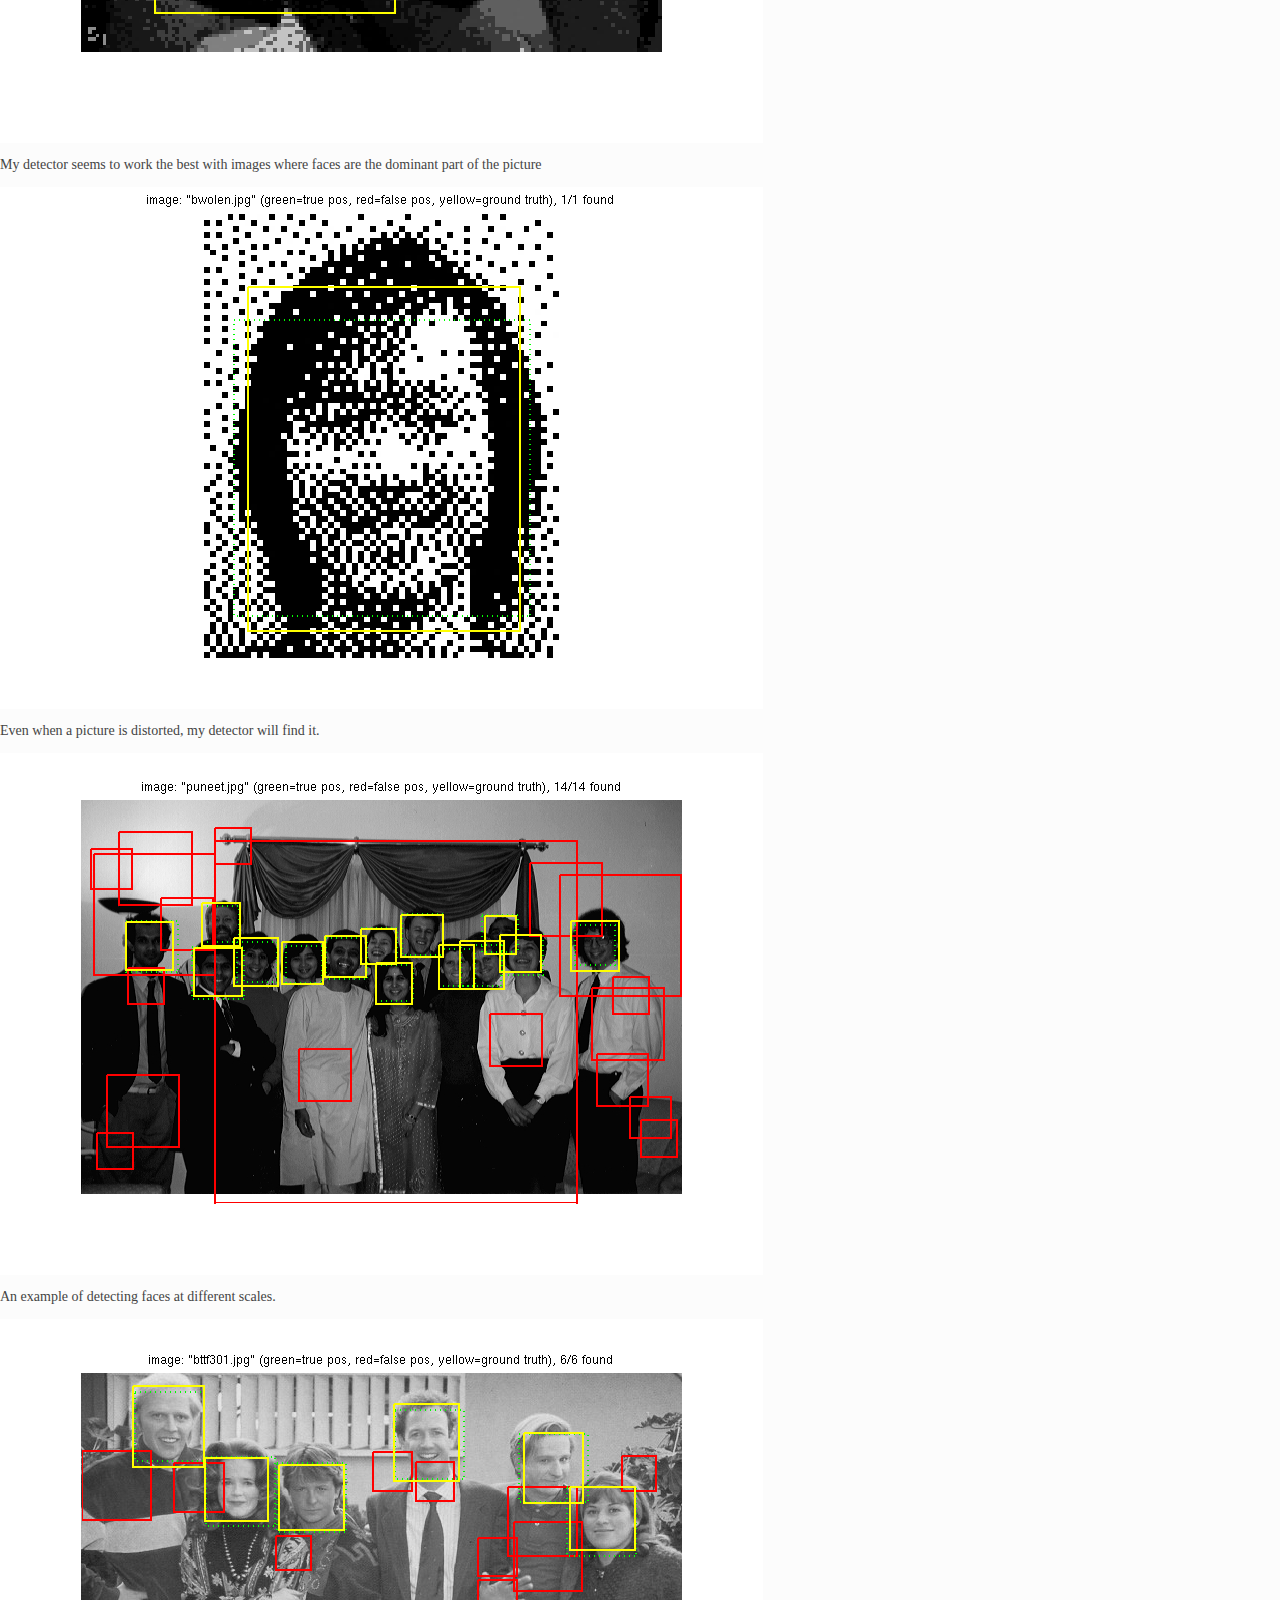
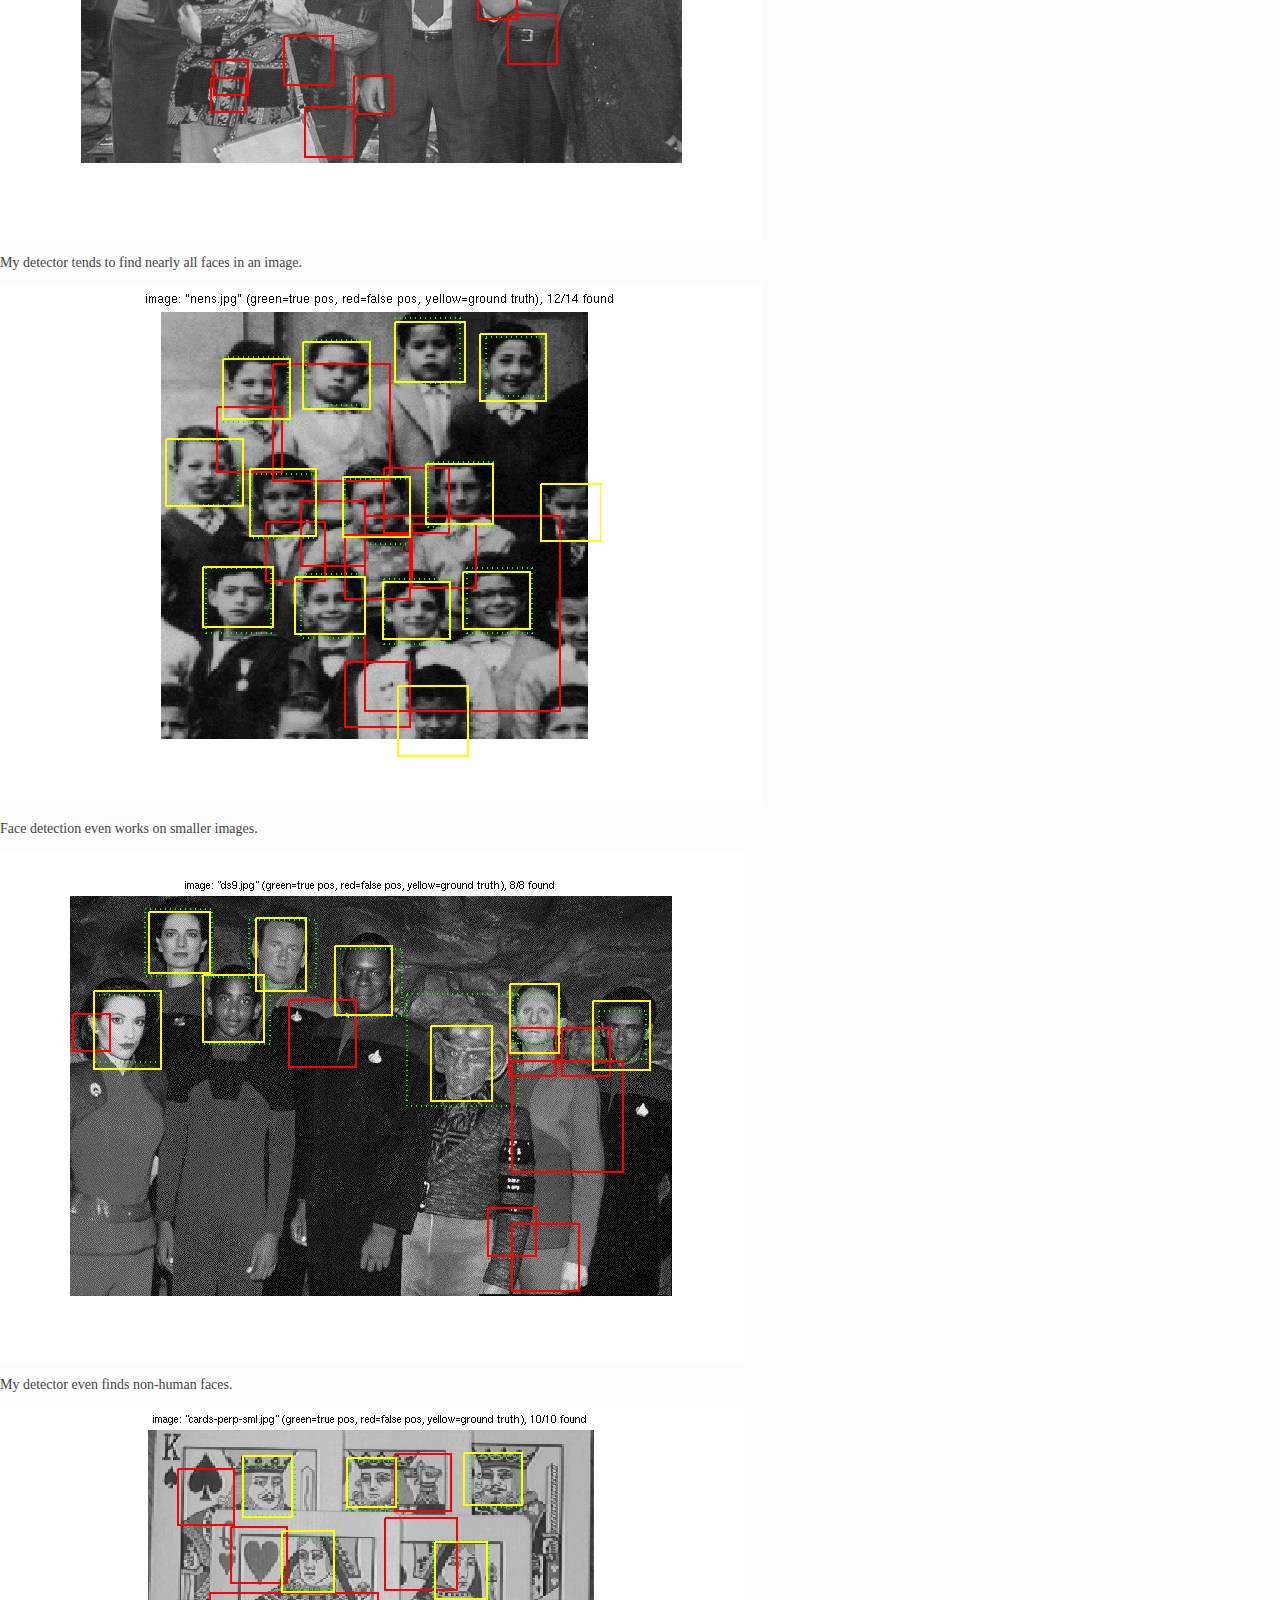
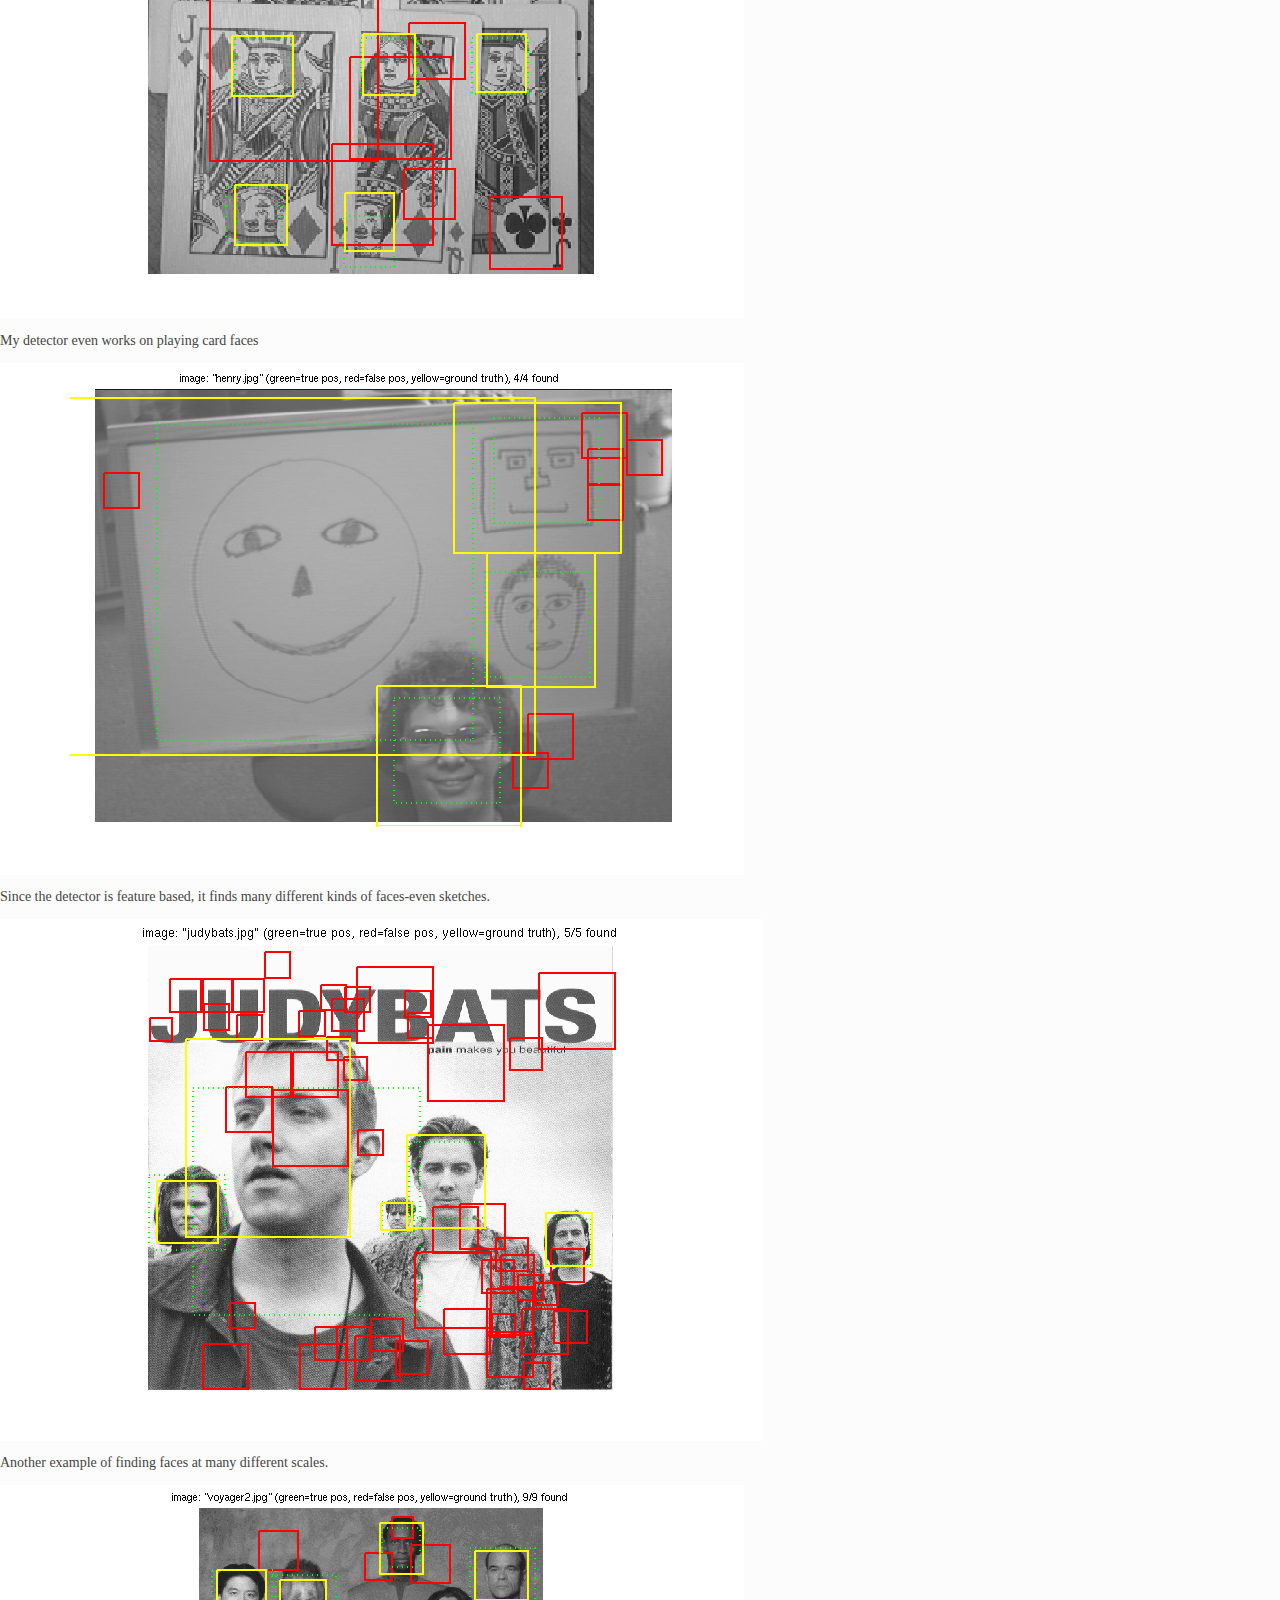
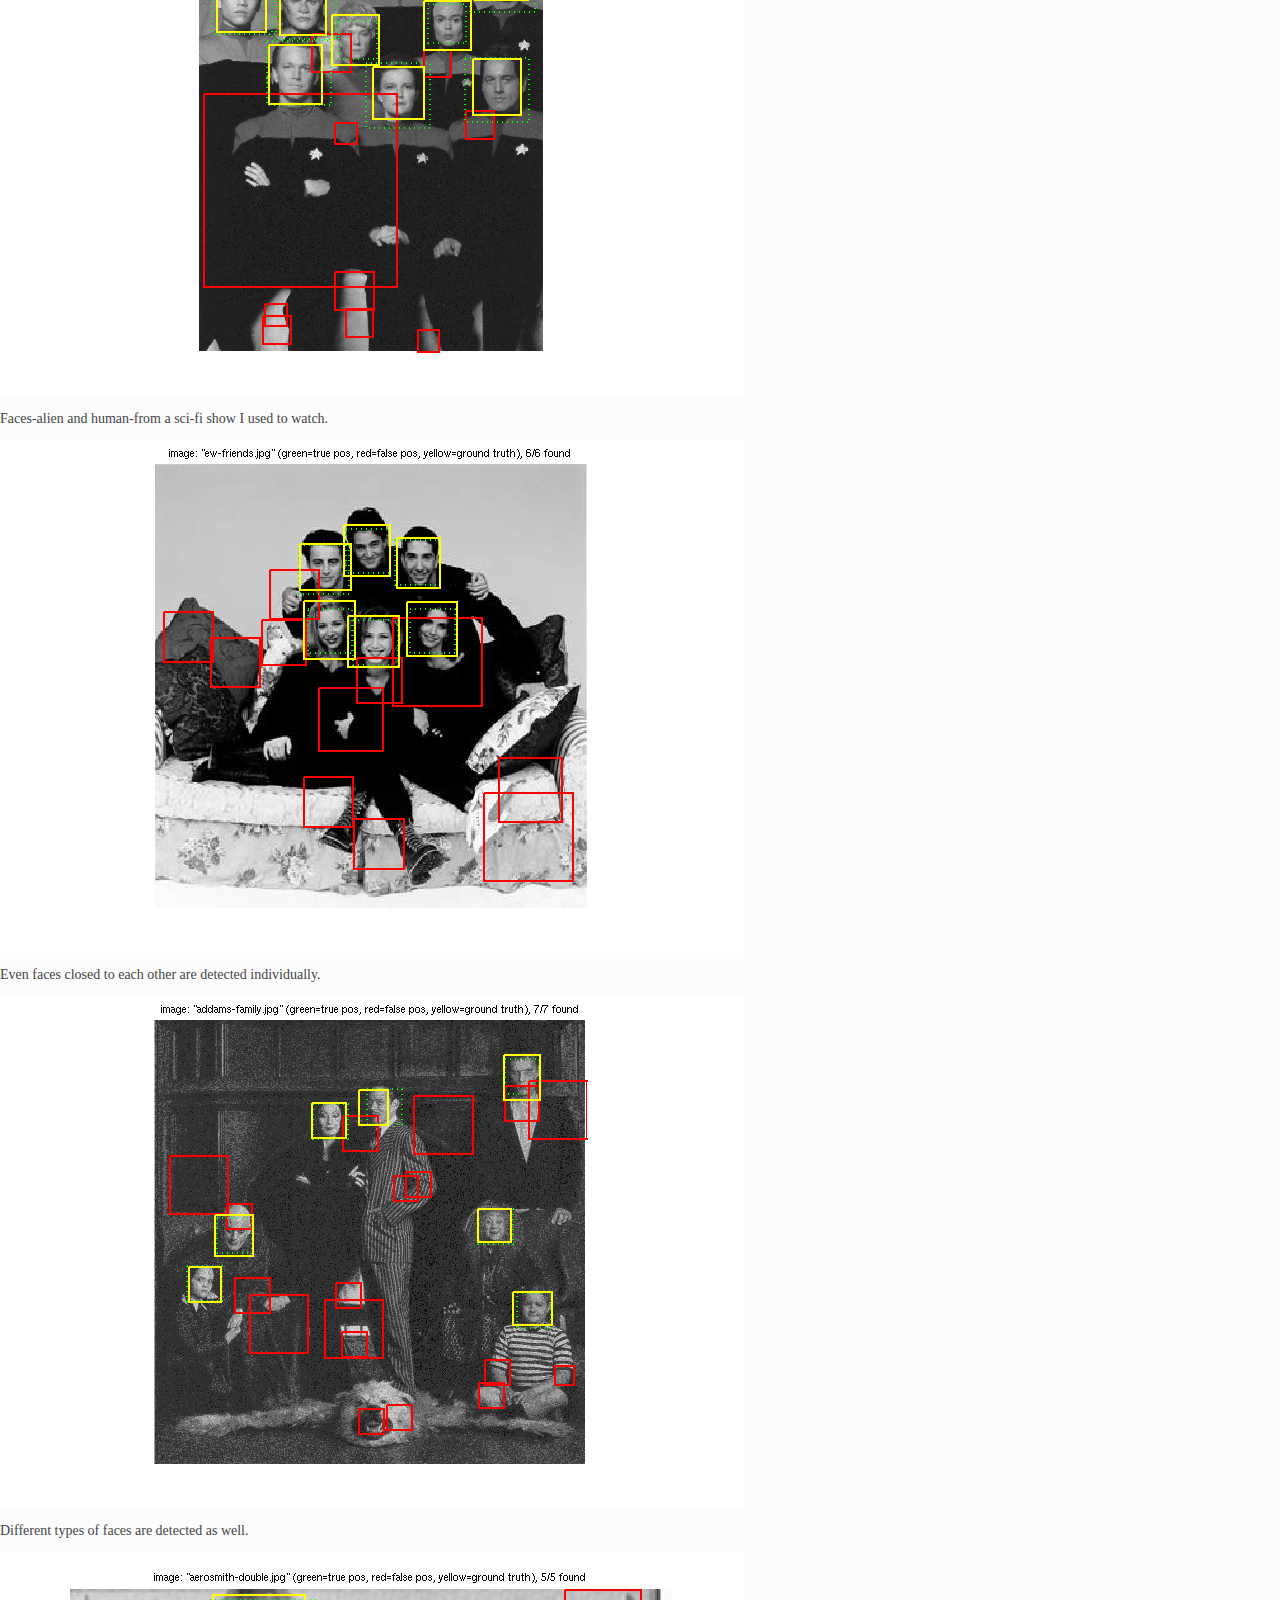
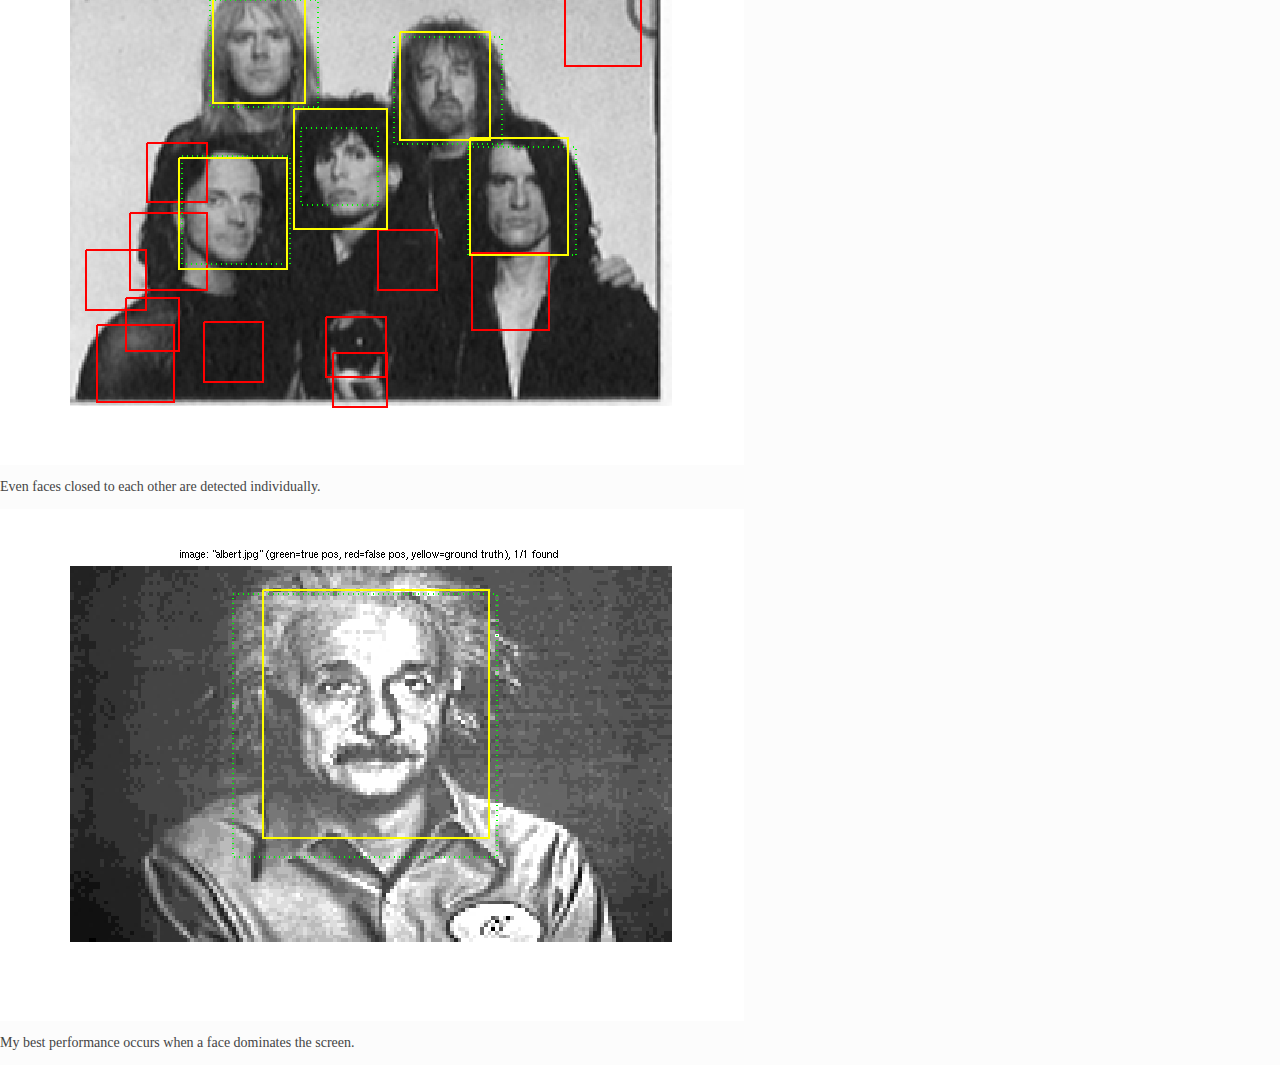
<file: allPages/compvision/CS 143 Project.html>
<html><head><meta http-equiv="Content-Type" content="text/html; charset=ISO-8859-1">
<title>Face Detection</title>
<link href="./CS 143 Project_files/css" rel="stylesheet" type="text/css">
<link rel="stylesheet" title="Default" href="http://cs.brown.edu/courses/cs143/results/proj4/sphene/styles/github.css">
<script src="./CS 143 Project_files/jquery.min.js"></script>  

<link rel="stylesheet" href="http://cs.brown.edu/courses/cs143/results/proj4/sphene/highlighting/styles/default.css">
<script src="./CS 143 Project_files/highlight.pack.js"></script>

<style type="text/css">
body {
	margin: 0px;
	width: 100%;
	font-family: 'Crimson Text', serif;
	font-size: 20px;
	background: #fcfcfc;
}
h1 {
	font-family: 'Nunito', sans-serif;
	font-weight: normal;
	font-size: 28px;
	margin: 25px 0px 0px 0px;
	text-transform: lowercase;

}

h2 {
	font-family: 'Nunito', sans-serif;
	font-weight: normal;
	font-size: 32px;
	margin: 15px 0px 35px 0px;
	color: #333;	
	word-spacing: 3px;
}

h3 {
	font-family: 'Nunito', sans-serif;
	font-weight: normal;
	font-size: 26px;
	margin: 10px 0px 10px 0px;
	color: #333;
	word-spacing: 2px;
}
h4 {
	font-family: 'Nunito', sans-serif;
	font-weight: normal;
	font-size: 22px;
	margin: 10px 0px 10px 0px;
	color: #333;
	word-spacing: 2px;
}

h5 {
	font-family: 'Nunito', sans-serif;
	font-weight: normal;
	font-size: 18px;
	margin: 10px 0px 10px 0px;
	color: #111;
	word-spacing: 2px;
}

p, li {
	color: #444;
}

a {
	color: #DE3737;
}

.container {
	margin: 0px auto 0px auto;
	width: 1160px;
}

#header {
	background: #333;
	width: 100%;
}

#headersub {
	color: #ccc;
	width: 960px;
	margin: 0px auto 0px auto;
	padding: 20px 0px 20px 0px;
}

.chart {
	width: 480px;
}
.lol {
	font-size: 16px;
	color: #888;
	font-style: italic;
}
.sep {
	height: 1px;
	width: 100%;
	background: #999;
	margin: 20px 0px 20px 0px;
}
.footer{
	font-size: 16px;
}
.latex {
	width: 100%;
}

.latex img {
	display: block;
	margin: 0px auto 0px auto;
}

pre {
	font-family: 'Droid Sans Mono';
	font-size: 14px;
}

table td {
  text-align: center;
  vertical-align: middle;
}

table td img {
  text-align: center;
  vertical-align: middle;
}

#contents a {
}
</style>
<script type="text/javascript">
    hljs.initHighlightingOnLoad();
</script>
</head>
<body>
<div id="header">
<div id="headersub">
<h1>Sonia Phene <span style="color: #DE3737">(sphene)</span></h1>
</div>
</div>
<div class="container">

<h2>Face Detection with a Sliding Window</h2>

<img src="./CS 143 Project_files/cards.png">
<p style="font-size: 14px"> An example image on which my face detector ran.</p>
</div>

<p> This project implements a face detection pipeline. Face detection is one of the most common applications of computer vision. If you try and snap a picture from a smartphone, you'll often get suggestions for face outlines. Photo editing applications, like photoshop, will find faces for its users. In this project, I implement a sliding window face detector to create my own face detector. My detector overall works very well with an average precision of 90.8%.</p>

<p> A sliding window face detector is straightforward to understand: a trained classifier looks at every image patch and determines whether or not there is a face in that window. In order for this to be effective, the image must be resized in order to detect faces at different scales. My implementation is modeled on the Dalal-Triggs paper of 2005, which focuses on representing faces through the SIFT-like Histogram of Gradients.
</p>


<h3>Retrieving features</h3>

<p>The first step in training the classifier is to get positive and negative examples. In order to train my classifier with positive examples, I used a database of faces from the Caltech Face database that were cropped to 36x36 pixels. I retrieved the HOG descriptor for each image. In order to obtain negative examples, I had a database of non-face scenes which include scenes from Wu et al. and the SUN scene database. I randomly chose squares of size 36x36 and then extracted the HOG descriptor for that pixel patch.</p>


<h3> Training the classifier </h3>
<div style="float: right; padding: 10px">
<img src="./CS 143 Project_files/hog_face.png" width="85%">
<p style="font-size: 14px"> A representation of a face in the HOG feature space</p>
</div>
<p> Once I had a collection of 6,713 positive training examples and over 13,000 negative training examples (which I increased in the attempt of decreasing my false positive rate), I had to train my classifier to recognize face and non-face examples. I used a linear SVM (support vector machine)classifier to train the classifier. This classifier was labeled with binary labels for face or non-face examples. </p>
<p>As a result of training the classifier, I then had a representation of a face in the HOG feature space. This is a model for a face and this is what the sliding window compares image patches to. Using this model, I was able to compute confidences on each patch of the image. </p>

<h3> Detecting images </h3>
<p> I then ran my detector on input images from the CMU + MIT database of 130 images, which contained 511 faces including both human and non-human faces. For each image, I try to detect faces at six different scales: original, .9 times the image, .7, .5, .3, and .1. I convert each resized image to a HOG feature space and then performed a sliding window comparison stepping through each pixel. I evaluated the confidence of having a face at each window based on the output from my linear SVM classifier. I kept track of the information regarding the bounding boxes and confidences for every box that was above a certain threshold. Because many boxes overlap and some faces are detected at different scales, I perform non-maximum suppression on all my potential faces. </p>

<h3> Optimizations </h3>
<p> There are several key components to my face detector pipeline. The major design choices that I made were to decrease my hog_cell_size to 3 from 6, which works with a finer HOG template. This improved my accuracy by 5%. I also decided to step through every single pixel in my HOG feature space to make sure that I was able to detect all faces at any given point. Finally, my multi-scale detector in images works at six different scales. Compared to my single scale implementation, my multiscale detector performs 10% better. </p>

<h3> Performance and Results</h3>
<div style="float: left; padding: 5px">
<img src="./CS 143 Project_files/average_precision2.png" width="85%">
<p style="font-size: 14px">A graph of my precision recall.</p>
</div>
<p> I have an average precision rate of 90.8%, detecting a vast majority of all faces in input images. This is higher than the 89.5% accuracy achieved by the Viola-Jones 2001 algorithm. There was a direct relationship between the precision and the number of false positives detected. I was able to get my program to run at 91.5% accuracy, but each image had dozens of bounding boxes making it impractical. Conversely, I was also able to reduce the number of false positives in each image to only one or two but at the expense of several percentage points of accuracy. In the end, I compromised with a face detector that achieves around 90.8% accuracy and has a handful of false positives. </p> 

<h3> Actual Image Results</h3>

<img src="./CS 143 Project_files/great_group_faces.png">
<p style="font-size: 14px">My detector works well with detecting all the faces in a group.</p>
<img src="./CS 143 Project_files/three_excellent.png">
<p style="font-size: 14px">My detector seems to work the best with images where faces are the dominant part of the picture</p>
<img src="./CS 143 Project_files/perfect_one.png">
<p style="font-size: 14px">Even when a picture is distorted, my detector will find it.</p>
<img src="./CS 143 Project_files/group_pics.png">
<p style="font-size: 14px">An example of detecting faces at different scales.</p>
<img src="./CS 143 Project_files/backtothefuture.png">
<p style="font-size: 14px">My detector tends to find nearly all faces in an image.</p>
<img src="./CS 143 Project_files/children2.png">
<p style="font-size: 14px">Face detection even works on smaller images.</p>
<img src="./CS 143 Project_files/cards.png">
<p style="font-size: 14px">My detector even finds non-human faces.</p>
<img src="./CS 143 Project_files/playing.png">
<p style="font-size: 14px">My detector even works on playing card faces</p>
<img src="./CS 143 Project_files/excellentdifferent.png">
<p style="font-size: 14px">Since the detector is feature based, it finds many different kinds of faces-even sketches.</p>
<img src="./CS 143 Project_files/judy_bats.png">
<p style="font-size: 14px">Another example of finding faces at many different scales.</p>
<img src="./CS 143 Project_files/startrekvoyager.png">
<p style="font-size: 14px">Faces-alien and human-from a sci-fi show I used to watch.</p>
<img src="./CS 143 Project_files/friends.png">
<p style="font-size: 14px">Even faces closed to each other are detected individually.</p>
<img src="./CS 143 Project_files/addams.png">
<p style="font-size: 14px">Different types of faces are detected as well.</p>
<img src="./CS 143 Project_files/aerosmith.png">
<p style="font-size: 14px">Even faces closed to each other are detected individually.</p>
<img src="./CS 143 Project_files/albert.png">
<p style="font-size: 14px">My best performance occurs when a face dominates the screen.</p>


</body></html>
</file>
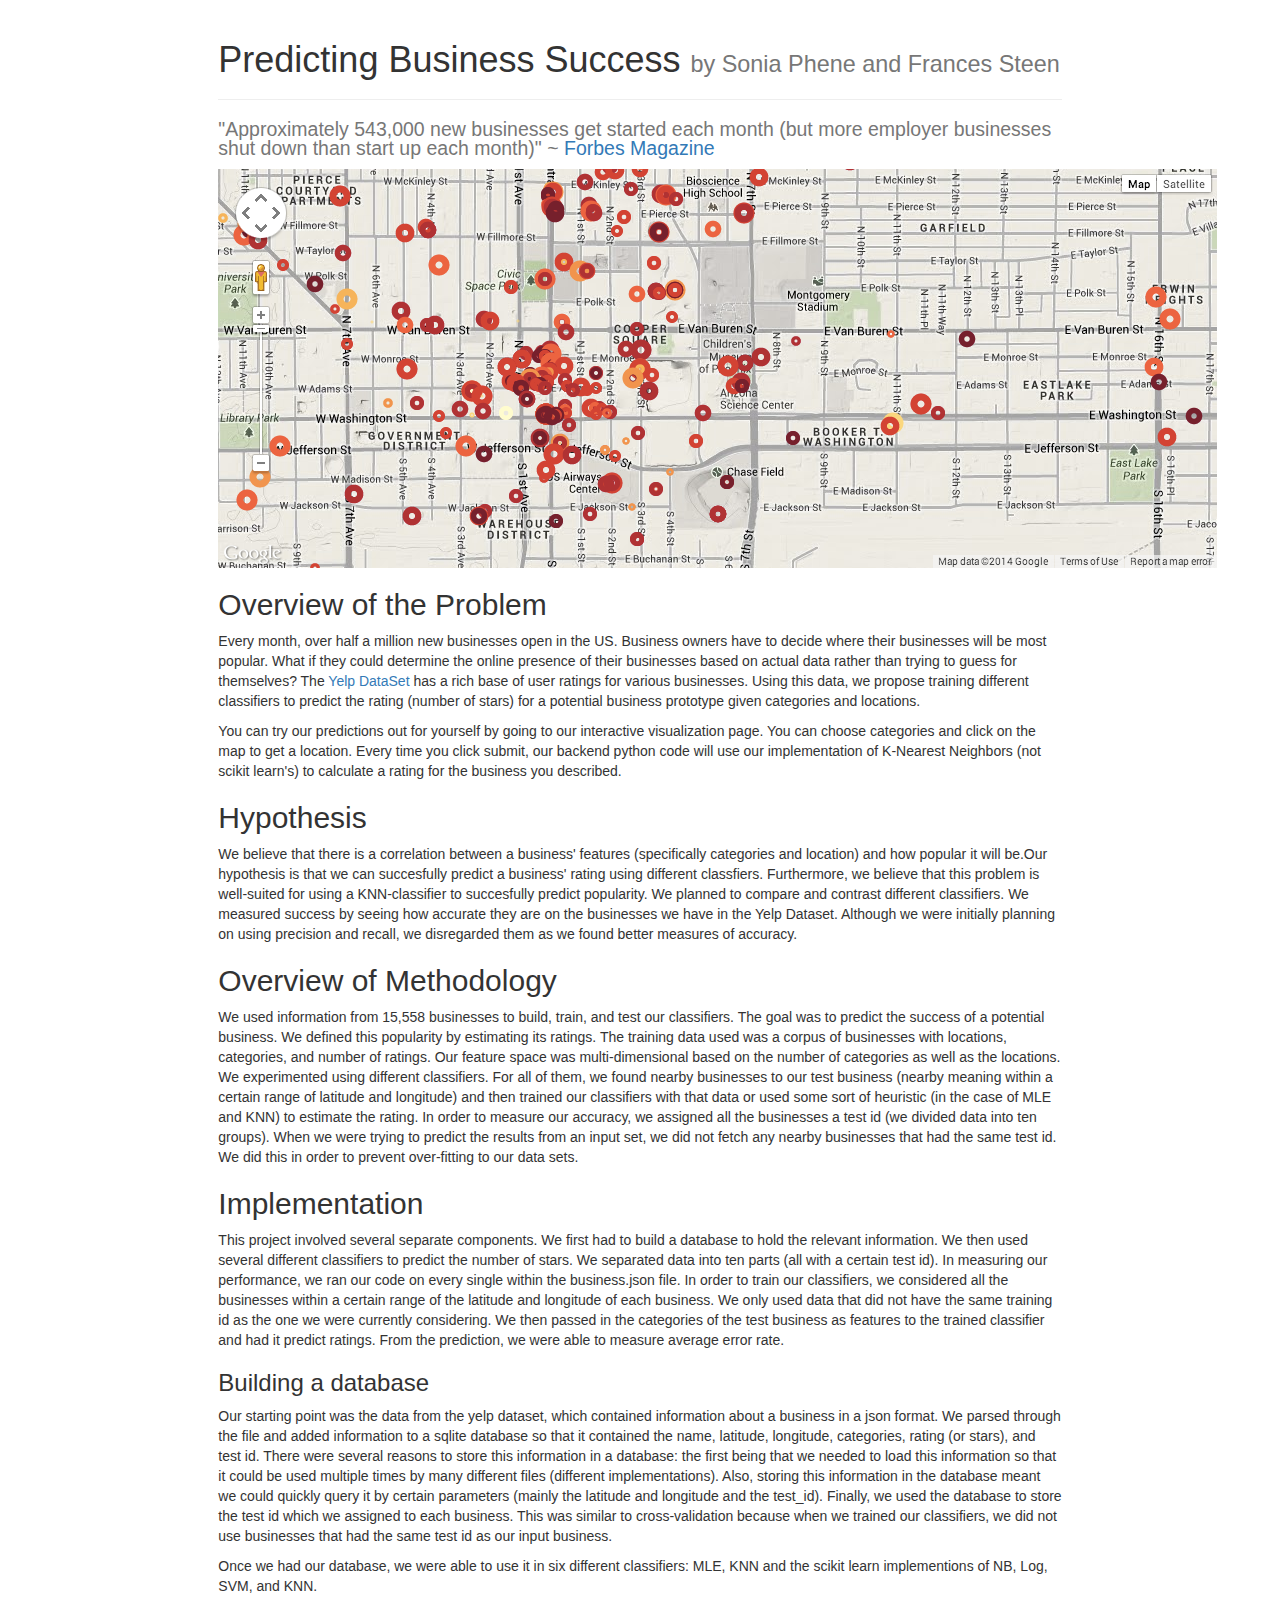
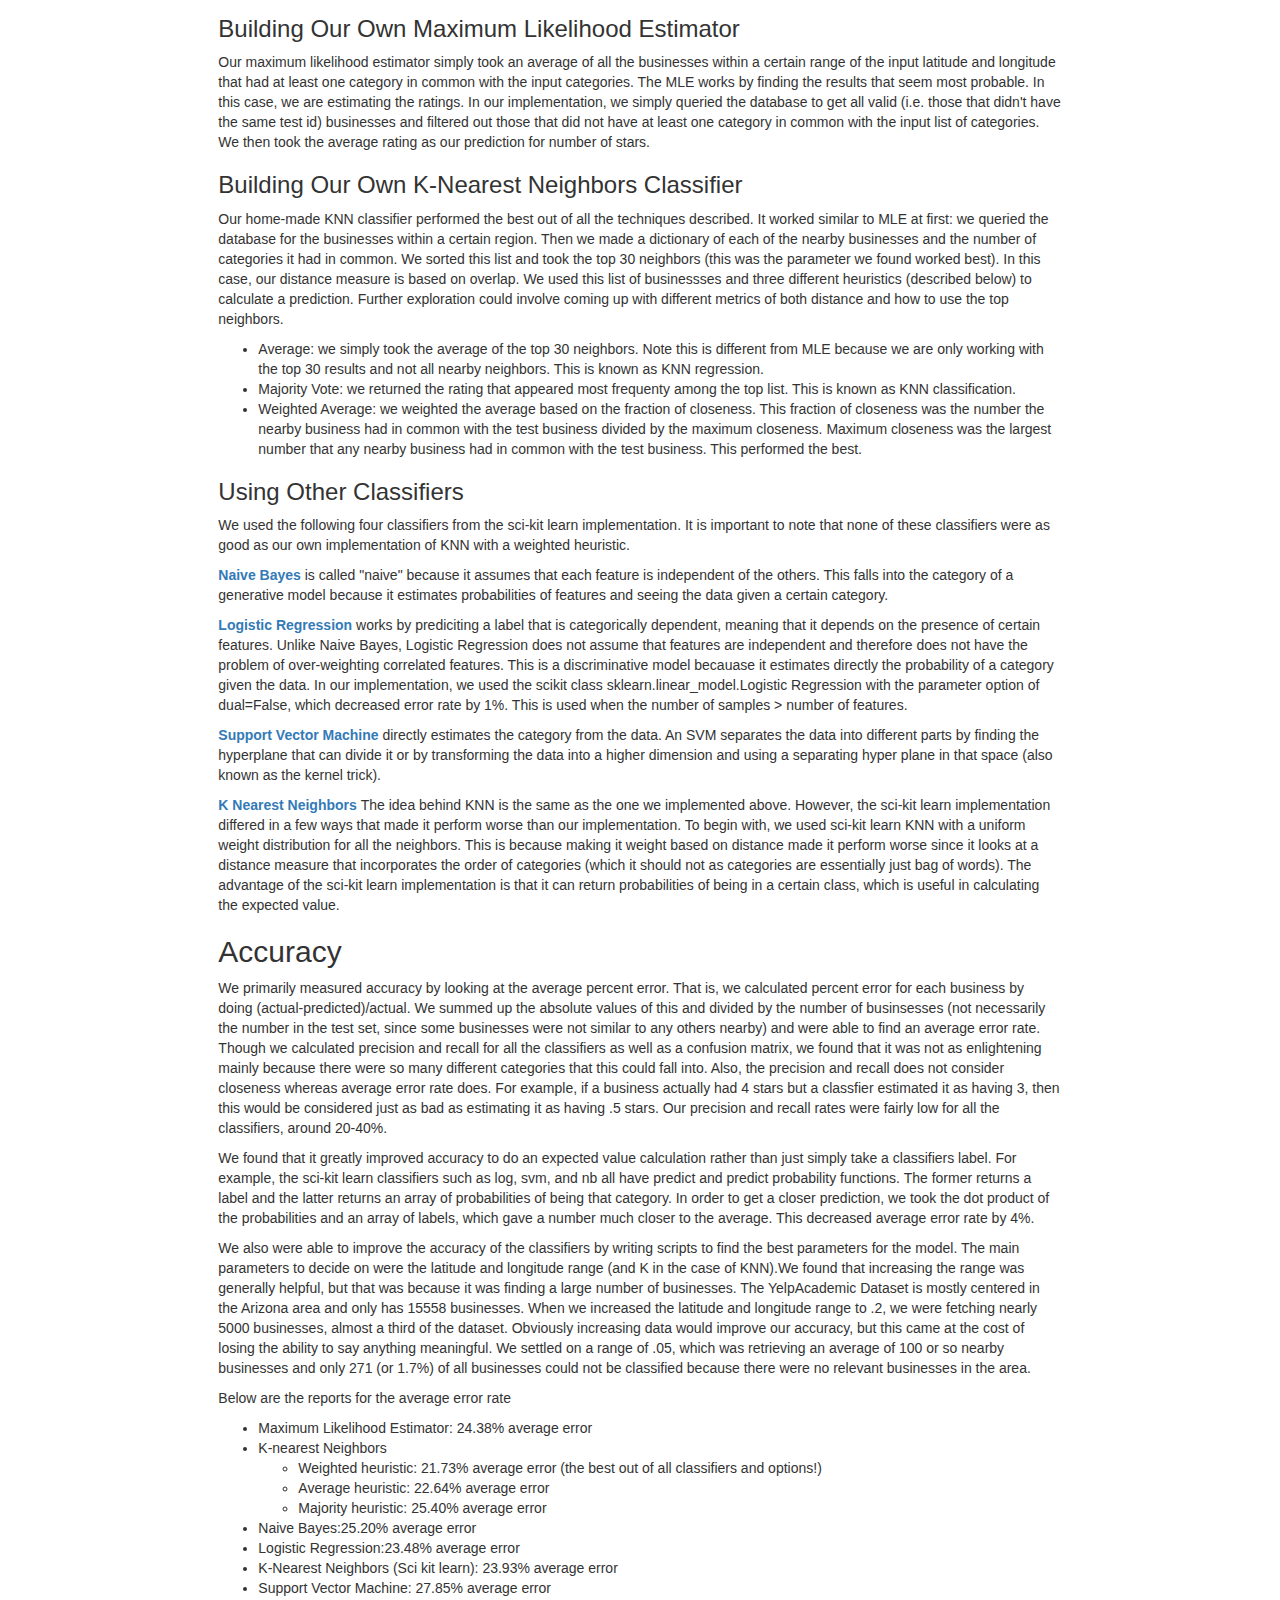
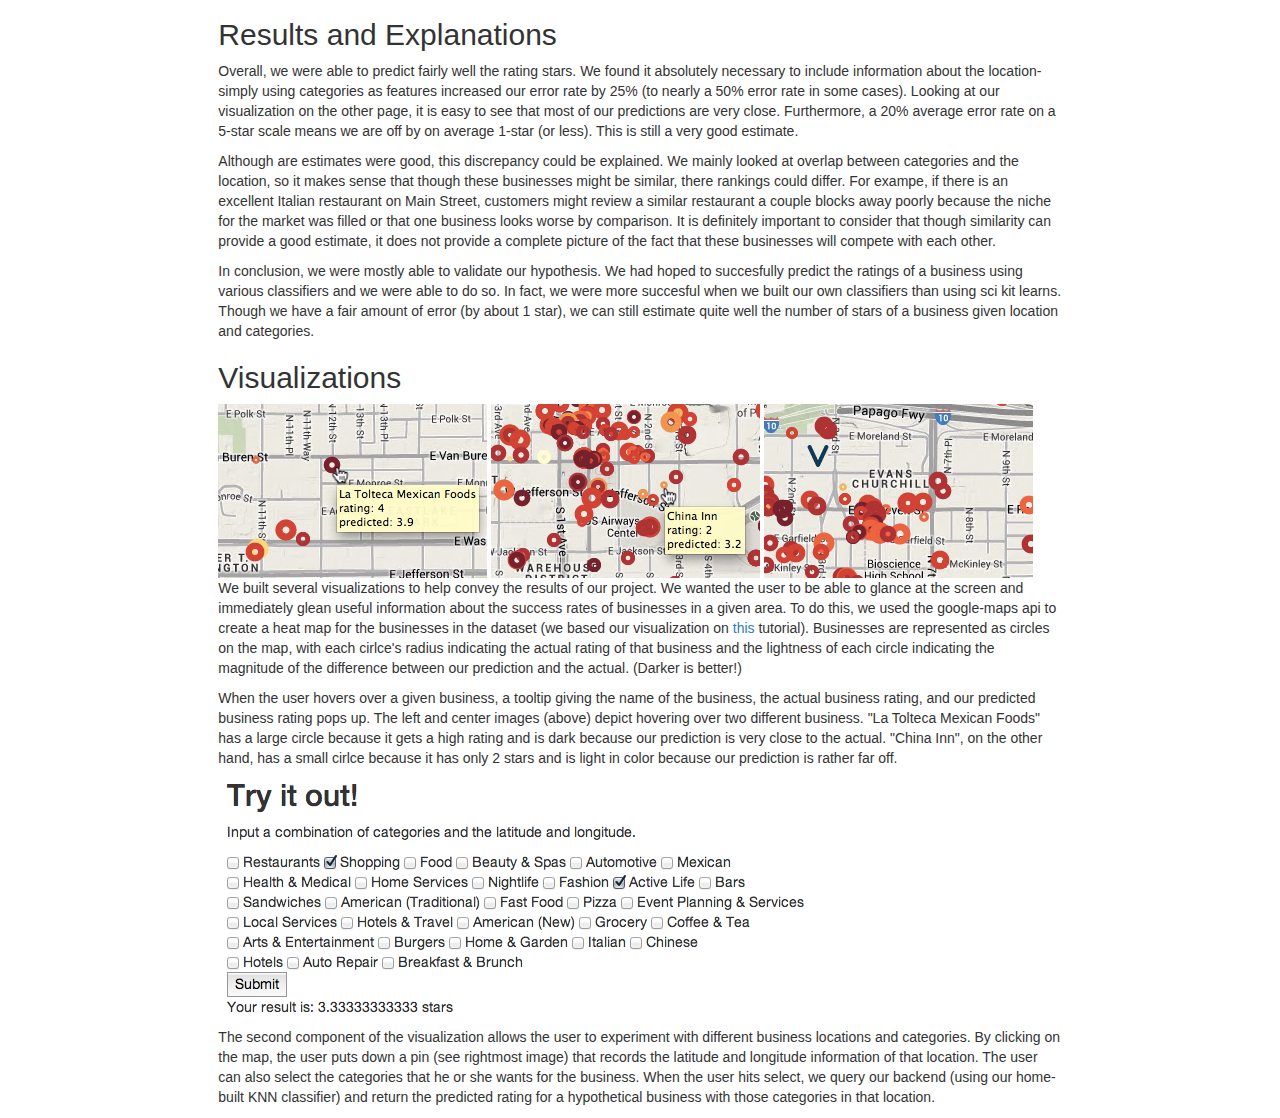
<file: allPages/datascience/finalproj_html/writeup.html>
<html>

<head>
    <link rel="stylesheet" href="http://netdna.bootstrapcdn.com/bootstrap/3.0.3/css/bootstrap.min.css">
    <meta name="viewport" content="initial-scale=1.0, user-scalable=no"/>

    <title>Business Prediction</title>
</head>


    <script src="http://d3js.org/d3.v3.min.js"></script>


<body>

    <div class="row">
        <div class="col-md-2"></div>
        <div class="col-md-8">
            <div class="page-header center">
                <h1>Predicting Business Success <small>by Sonia Phene and Frances Steen</small></h1>
            </div>
            <h2><small>"Approximately 543,000 new businesses get started each month (but more employer businesses shut down than start up each month)" ~ <a href='http://www.forbes.com/sites/jasonnazar/2013/09/09/16-surprising-statistics-about-small-businesses/'/>Forbes Magazine</a></small></h2>
            <img src="snapshot.png" alt="some_text">
            <h2>Overview of the Problem</h2>
			<p> Every month, over half a million new businesses open in the US. Business owners have to decide where their businesses will be most popular. What if they could determine the online presence of their businesses based on actual data rather than trying to guess for themselves? The <a href='http://www.yelp.com/dataset_challenge'/>Yelp DataSet</a> has a rich base of user ratings for various businesses. Using this data, we propose training different classifiers to predict the rating (number of stars) for a potential business prototype given categories and locations.
			</p>
            <p> You can try our predictions out for yourself by going to our interactive visualization page. You can choose categories and click on the map to get a location. Every time you click submit, our backend python code will use 
            our implementation of K-Nearest Neighbors (not scikit learn's) to calculate a rating for the business you described. </p>
            <h2>Hypothesis</h2>
            <p>
We believe that there is a correlation between a business' features (specifically categories and location) and how popular it will be.Our hypothesis is that we can succesfully predict a business' rating using different classfiers. Furthermore, we believe that this problem is well-suited for using a KNN-classifier to succesfully predict popularity. We planned to compare and contrast
different classifiers. We measured success by seeing how accurate they are on the businesses we have in the Yelp Dataset. Although we were initially planning on using precision and recall, we disregarded them as we found better measures of accuracy. 
            </p>
           <h2>Overview of Methodology</h2>
            <p> We used information from 15,558 businesses to build, train, and test our classifiers. The goal was to predict the success of a potential business. We defined this popularity by estimating its ratings. The training data used was a corpus of businesses with locations, categories, and number of ratings. Our feature space was multi-dimensional based on the number of categories as well as the locations. We experimented using different classifiers. For all of them, we found nearby businesses to our test business (nearby meaning within a certain range of latitude and longitude) and then trained our classifiers with that data or used some sort of heuristic (in the case of MLE and KNN) to estimate the rating. In order to measure our accuracy, we assigned all the businesses a test id (we divided data into ten groups). When we were trying to predict the results from an input set, we did not fetch any nearby businesses that had the same test id. We did this in order to prevent over-fitting to our data sets. 
            </p>
            <h2>Implementation</h2>
            <p> This project involved several separate components. We first had to build a database to hold the relevant information. We then used several different classifiers to predict the number of stars. We separated data into ten parts
            (all with a certain test id). In measuring our performance, we ran our code on every single within the business.json file. 
            In order to train our classifiers, we considered all the businesses within 
            a certain range of the latitude and longitude of each business. We only used data that did not have the same training id as the one we were currently considering. We then passed in the categories of the test business as features to the trained classifier and had it predict ratings. From the prediction, we were able to measure average error rate. </p>
            <h3> Building a database</h3>
            <p> Our starting point was the data from the yelp dataset, which contained information about a business in a json format. We parsed through the file and added information to a sqlite database so that it contained the name, latitude,
                longitude, categories, rating (or stars), and test id. There were several reasons to store this information in a database:
                the first being that we needed to load this information so that it could be used multiple times by many different files (different implementations). Also, storing this information in the database meant we could quickly query it
                by certain parameters (mainly the latitude and longitude and the test_id). Finally, we used the database to store the test id which we assigned to each business. This was similar to cross-validation because when we trained our classifiers, we did not use businesses that had the same test id as our input business.  
            </p>
            <p> Once we had our database, we were able to use it in six different classifiers: MLE, KNN and the scikit learn implementions of NB, Log, SVM, and KNN. </p>
            <h3> Building Our Own Maximum Likelihood Estimator </h3>
            <p> Our maximum likelihood estimator simply took an average of all the businesses within a certain range of the input latitude and longitude that had at least one category in common with the input categories. The MLE works by finding the results that seem most probable. In this case, we are estimating the ratings. In our implementation, we simply queried the database to get all valid (i.e. those that didn't have the same test id) businesses and filtered out those that did not have at least one category in common with the input list of categories. We then took the 
            average rating as our prediction for number of stars.  </p>
            <h3> Building Our Own K-Nearest Neighbors Classifier </h3>
            <p> Our home-made KNN classifier performed the best out of all the techniques described. It worked similar to MLE at first: we queried the database for the businesses within a certain region. Then we made a dictionary of each of the nearby businesses and the number of categories it had in common. We sorted this list and took the top 30 neighbors (this was the parameter we found worked best). In this case, our distance measure is based on overlap. We used this list of businessses and three different heuristics (described below) to calculate a prediction. Further exploration could involve coming up with different metrics of both distance and how to use the top neighbors.</p>
            <ul>
                <li> Average: we simply took the average of the top 30 neighbors. Note this is different from MLE because we are only working with the top 30 results and not all nearby neighbors. This is known as KNN regression.</li>
                <li> Majority Vote: we returned the rating that appeared most frequenty among the top list. This is known as KNN classification. </li>
                <li> Weighted Average: we weighted the average based on the fraction of closeness. This fraction of closeness was the number the nearby business had in common with the test business divided by the maximum closeness. Maximum closeness was the largest number that any nearby business had in common with the test business. This performed the best. </li>
            </ul>
            <h3> Using Other Classifiers </h3>
            <p> We used the following four classifiers from the sci-kit learn implementation. It is important to note that none of these classifiers were as good as our own implementation of KNN with a weighted heuristic. </p>
            <p> <strong><a href='http://scikit-learn.org/stable/modules/naive_bayes.html'>Naive Bayes </a></strong> is called "naive" because it assumes that each feature is independent of the others. This falls into the category of a generative model because it estimates probabilities of features and seeing the data given a certain category. </p>
            <p> <strong><a href='http://scikit-learn.org/stable/modules/generated/sklearn.linear_model.LogisticRegression.html'/>Logistic Regression</a></strong> works by prediciting a label that is categorically dependent, meaning that it depends on the presence of certain features. Unlike Naive Bayes, Logistic Regression does not assume that features are independent and therefore does not have the problem of over-weighting correlated features. This is a discriminative model becauase it estimates directly the probability of a category given the data. In our implementation, we used the scikit class sklearn.linear_model.Logistic Regression with the parameter option of dual=False, which decreased error rate by 1%. This is used when the number of samples > number of features.</p>
            <p> <strong><a href='http://scikit-learn.org/stable/modules/svm.html'>Support Vector Machine </a></strong> directly estimates the category from the data. An SVM separates the data into different parts by finding the hyperplane that can divide it or by transforming the data into a higher dimension and using a separating hyper plane in that space (also known as the kernel trick). </p>
            <p> <strong><a href='http://scikit-learn.org/stable/modules/generated/sklearn.neighbors.KNeighborsClassifier.html'/>K Nearest Neighbors </a></strong> The idea behind KNN is the same as the one we implemented above. However, the sci-kit learn implementation differed in a few ways that made it perform worse than our implementation. To begin with, we used sci-kit learn KNN with a uniform weight distribution for all the neighbors. This is because making it weight based on distance made it perform worse since it looks at a distance measure that incorporates the order of categories (which it should not as categories are essentially just bag of words). The advantage of the sci-kit learn implementation is that it can return probabilities of being in a certain class, which is useful in calculating the expected value.</p>
            <h2>Accuracy</h2>
            <p> We primarily measured accuracy by looking at the average percent error. That is, we calculated percent error for each business by doing (actual-predicted)/actual. We summed up the absolute values of this and divided by the number of businsesses (not necessarily the number in the test set, since some businesses were not similar to any others nearby) and were able to find an average error rate. Though we calculated precision and recall for all the classifiers as well as a confusion matrix, we found that it was not as enlightening mainly because there were so many different categories that this could fall into. Also, the precision and recall does not consider closeness whereas average error rate does. For example, if a business actually had 4 stars but a classfier estimated it as having 3, then this would be considered just as bad as estimating it as having .5 stars. Our precision and recall rates were fairly low for all the classifiers, around 20-40%. </p>
            <p> We found that it greatly improved accuracy to do an expected value calculation rather than just simply take a classifiers label. For example, the sci-kit learn classifiers such as log, svm, and nb all have predict and predict probability functions. The former returns a label and the latter returns an array of probabilities of being that category. In order to get a closer prediction, we took the dot product of the probabilities and an array of labels, which gave a number much closer to the average. This decreased average error rate by 4%. </p>
            <p> We also were able to improve the accuracy of the classifiers by writing scripts to find the best parameters for the model. The main parameters to decide on were the latitude and longitude range (and K in the case of KNN).We found that increasing the range was generally helpful, but that was because it was finding a large number of businesses. The YelpAcademic Dataset is mostly centered in the Arizona area and only has 15558 businesses. When we increased the latitude and longitude range to .2, we were fetching nearly 5000 businesses, almost a third of the dataset. Obviously increasing data would improve our accuracy, but this came at the cost of losing the ability to say anything meaningful. We settled on a range of .05, which was retrieving an average of 100 or so nearby businesses and only 271 (or 1.7%) of all businesses could not be classified because there were no relevant businesses in the area. </p>
            <p> Below are the reports for the average error rate </p>
            <ul> 
                <li> Maximum Likelihood Estimator: 24.38% average error</li>
                <li> K-nearest Neighbors </li> <ul> 
                    <li>Weighted heuristic: 21.73% average error (the best out of all classifiers and options!) </li>
                    <li>Average heuristic: 22.64% average error </li>
                    <li>Majority heuristic: 25.40% average error</li>
                </ul>
                <li> Naive Bayes:25.20% average error </li>
                <li> Logistic Regression:23.48% average error </li>
                <li> K-Nearest Neighbors (Sci kit learn): 23.93% average error </li>
                <li> Support Vector Machine: 27.85% average error </li>
            </ul>
            <h2> Results and Explanations </h2>
            <p> Overall, we were able to predict fairly well the rating stars. We found it absolutely necessary to include information about the location-simply using categories as features increased our error rate by 25% (to nearly a 50% error rate in some cases). Looking at our visualization on the other page, it is easy to see that most of our predictions are very close. Furthermore, a 20% average error rate on a 5-star scale means we are off by on average 1-star (or less). This is still a very good estimate.</p>
            <p> Although are estimates were good, this discrepancy could be explained. We mainly looked at overlap between categories and the location, so it makes sense that though these businesses might be similar, there rankings could differ. For exampe, if there is an excellent Italian restaurant on Main Street, customers might review a similar restaurant a couple blocks away poorly because the niche for the market was filled or that one business looks worse by comparison. It is definitely important to consider that though similarity can provide a good estimate, it does not provide a complete picture of the fact that these businesses will compete with each other.</p>
            <p> In conclusion, we were mostly able to validate our hypothesis. We had hoped to succesfully predict the ratings of a business using various classifiers and we were able to do so. In fact, we were more succesful when we built our own classifiers than using sci kit learns. Though we have a fair amount of error (by about 1 star), we can still estimate quite well the number of stars of a business given location and categories. </p>
            <h2> Visualizations </h2>
            <img src="close_high.png" alt="some_text">
            <img src="far_low.png" alt="some_text">
            <img src="putting_down_pin.png" alt="some_text">
            <p>
                We built several visualizations to help convey the results of our project. We wanted the user to be able to glance at the screen and immediately glean useful information about the success rates of businesses in a given area. To do this, we used the google-maps api to create a heat map for the businesses in the dataset (we based our visualization on <a href='http://bl.ocks.org/mbostock/899711'/>this</a> tutorial). Businesses are represented as circles on the map, with each cirlce's radius indicating the actual rating of that business and the lightness of each circle indicating the magnitude of the difference between our prediction and the actual. (Darker is better!)
            </p>
            <p>
                When the user hovers over a given business, a tooltip giving the name of the business, the actual business rating, and our predicted business rating pops up. The left and center images (above) depict hovering over two different business. "La Tolteca Mexican Foods" has a large circle because it gets a high rating and is dark because our prediction is very close to the actual. "China Inn", on the other hand, has a small cirlce because it has only 2 stars and is light in color because our prediction is rather far off.
            </p>
            <img src="try_it_out.png" alt="some_text">
            <p></p>
            <p>
            The second component of the visualization allows the user to experiment with different business locations and categories. By clicking on the map, the user puts down a pin (see rightmost image) that records the latitude and longitude information of that location. The user can also select the categories that he or she wants for the business. When the user hits select, we query our backend (using our home-built KNN classifier) and return the predicted rating for a hypothetical business with those categories in that location.
            </p>

        <div class="col-md-2"></div>
    </div>


</body>
</html>
</file>
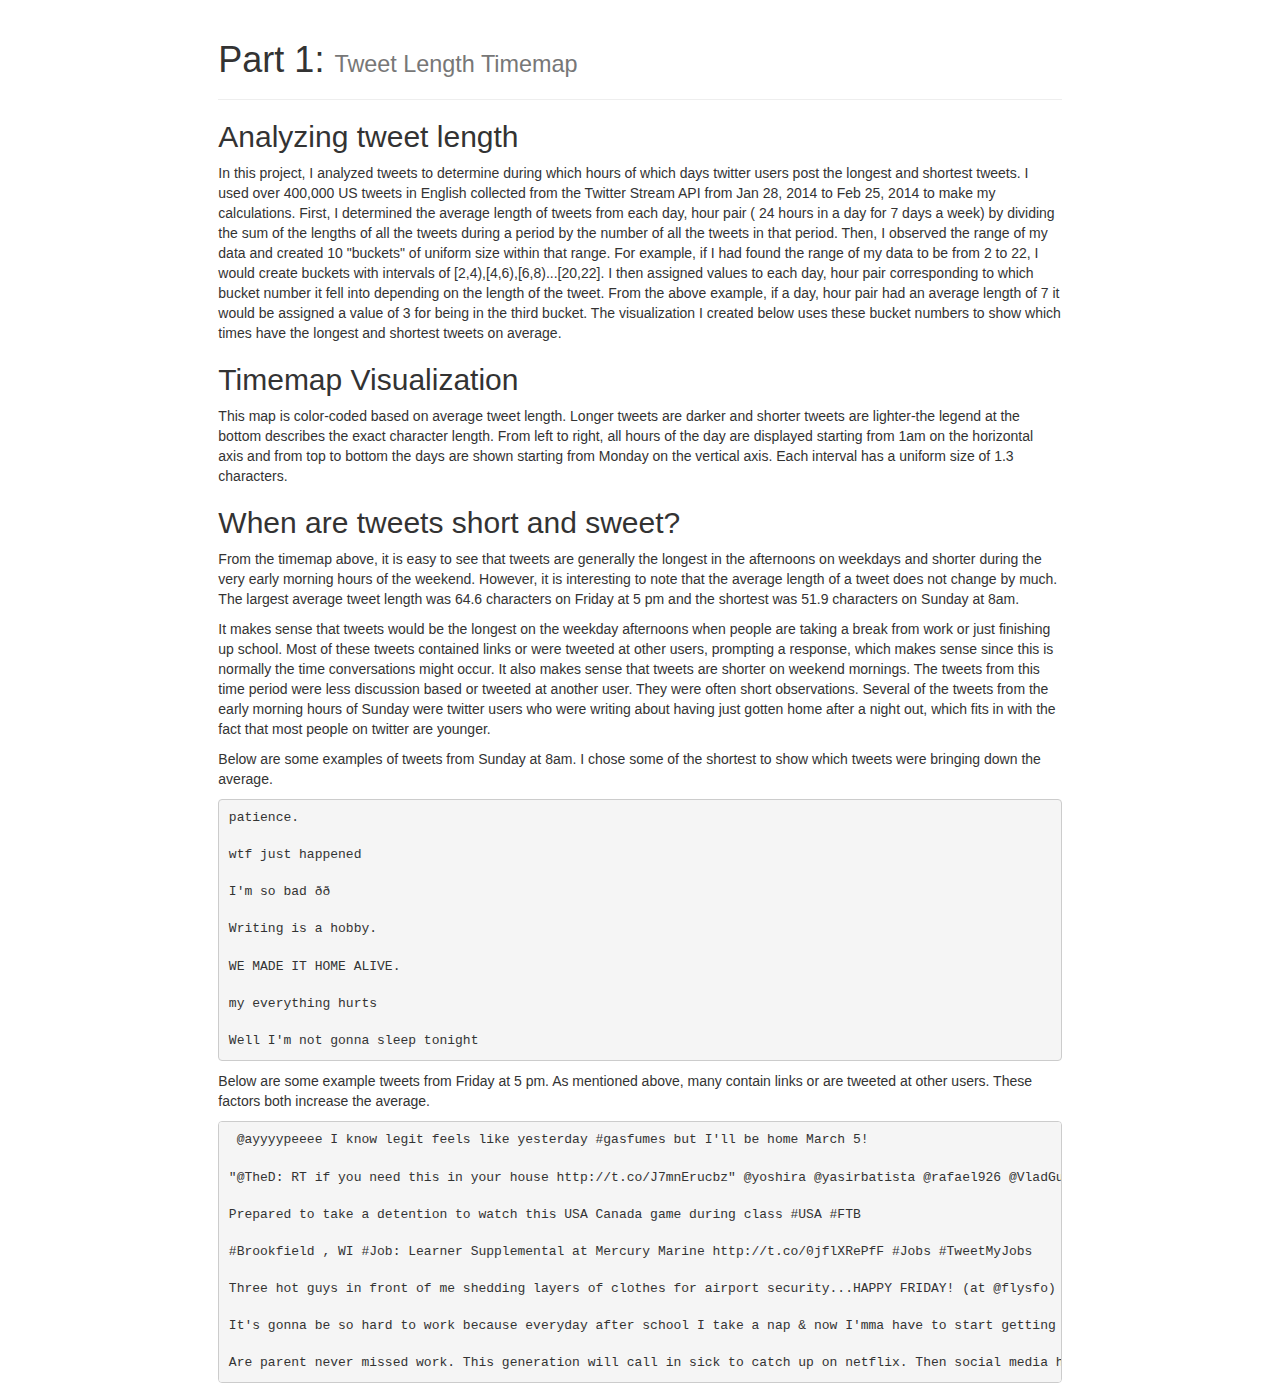
<file: allPages/datascience/visualization_html/part1.html>
<html>

<head>
    <link rel="stylesheet" href="http://netdna.bootstrapcdn.com/bootstrap/3.0.3/css/bootstrap.min.css">
    <meta name="viewport" content="width=device-width, initial-scale=1.0">
    <title> Visualization</title>
<style>
      rect.bordered {
        stroke: #E6E6E6;
        stroke-width:2px;   
      }

      text.chartLabels {
        font-size: 9pt;
        font-family: Consolas, courier;
        }

</style>
</head>


<body>

    <div class="row">
        <div class="col-md-2"></div>
        <div class="col-md-8">
            <div class="page-header center">
                <h1>Part 1: <small>Tweet Length Timemap</small></h1>
            </div>
            <h2> Analyzing tweet length </h2>
            <p> In this project, I analyzed tweets to determine during which hours of which days twitter users post the longest and shortest tweets. I used over 400,000 US tweets in English collected from the Twitter Stream API from Jan 28, 2014 to Feb 25, 2014 to make my calculations. First, I determined the average length of tweets from each day, hour pair ( 24 hours in a day for 7 days a week) by dividing the sum of the lengths of all the tweets during a period by the number of all the tweets in that period. Then, I observed the range of my data and created 10 "buckets" of uniform size within that range. For example, if I had found the range of my data to be from 2 to 22, I would create buckets with intervals of [2,4),[4,6),[6,8)...[20,22]. I then assigned values to each day, hour pair corresponding to which bucket number it fell into depending on the length of the tweet. From the above example, if a day, hour pair had an average length of 7 it would be assigned a value of 3 for being in the third bucket. The visualization I created below uses these bucket numbers to show which times have the longest and shortest tweets on average.  </p>
            <h2>Timemap Visualization</h2>
            <div id="chart"></div>
            <p> This map is color-coded based on average tweet length. Longer tweets are darker and shorter tweets are lighter-the legend at the bottom describes the exact character length. From left to right, all hours of the day are displayed starting from 1am on the horizontal axis and from top to bottom the days are shown starting from Monday on the vertical axis. Each interval has a uniform size of 1.3 characters. </p>
            <h2> When are tweets short and sweet? </h2>
            <p> From the timemap above, it is easy to see that tweets are generally the longest in the afternoons on weekdays and shorter during the very early morning hours of the weekend. However, it is interesting to note that the average length of a tweet does not change by much. The largest average tweet length was 64.6 characters on Friday at 5 pm  and the shortest was 51.9 characters on Sunday at 8am. </p>
            <p> It makes sense that tweets would be the longest on the weekday afternoons when people are taking a break from work or just finishing up school. Most of these tweets contained links or were tweeted at other users, prompting a response, which makes sense since this is normally the time conversations might occur. It also makes sense that tweets are shorter on weekend mornings. The tweets from this time period were less discussion based or tweeted at another user. They were often short observations. Several of the tweets from the early morning hours of Sunday were twitter users who were writing about having just gotten home after a night out, which fits in with the fact that most people on twitter are younger. </p>
            <p> Below are some examples of tweets from Sunday at 8am. I chose some of the shortest to show which tweets were bringing down the average.</p>
            <pre>patience.

wtf just happened

I'm so bad ðð­

Writing is a hobby.

WE MADE IT HOME ALIVE.

my everything hurts

Well I'm not gonna sleep tonight</pre>
            <p> Below are some example tweets from Friday at 5 pm. As mentioned above, many contain links or are tweeted at other users. These factors both increase the average. </p>
            <pre> @ayyyypeeee I know legit feels like yesterday #gasfumes but I'll be home March 5!

"@TheD: RT if you need this in your house http://t.co/J7mnErucbz" @yoshira @yasirbatista @rafael926 @VladGuzman @manyvegas23 @vinzzanity

Prepared to take a detention to watch this USA Canada game during class #USA #FTB

#Brookfield , WI #Job: Learner Supplemental at Mercury Marine http://t.co/0jflXRePfF #Jobs #TweetMyJobs

Three hot guys in front of me shedding layers of clothes for airport security...HAPPY FRIDAY! (at @flysfo) http://t.co/7I3KyKjEPd

It's gonna be so hard to work because everyday after school I take a nap &amp; now I'mma have to start getting ready for work.

Are parent never missed work. This generation will call in sick to catch up on netflix. Then social media how they can't get a better job.</pre>
			
			

        <div class="col-md-2"></div>
    </div>


    <script src="http://d3js.org/d3.v3.min.js"></script>
	<script type="text/javascript">
  //NOTE: some of this code was taken from http://bl.ocks.org/tjdecke/5558084 and modified to fit this assignment

          var margin = { top: 50, right: 0, bottom: 100, left: 30 }, //initially sets up the sizes of map
          width = 960 - margin.left - margin.right,
          height = 430 - margin.top - margin.bottom,
          gridSize = Math.floor(width / 24),
          legendElementWidth = gridSize*2,
          buckets = 10,
          colors=['#f7fcf5','#e5f5e0','#c7e9c0','#a1d99b','#74c476','#41ab5d','#238b45','#006d2c','#00441b','#003300'], //chose color scheme
          days = ["Mo", "Tu", "We", "Th", "Fr", "Sa", "Su"],
          times = ["1a", "2a", "3a", "4a", "5a", "6a", "7a", "8a", "9a", "10a", "11a", "12p", "1p", "2p", "3p", "4p", "5p", "6p", "7p", "8p", "9p", "10p", "11p", "12a"];


      d3.tsv("out.tsv",
        function(d) { //gets all the data and stores it
          return {
            day: +d.day,
            hour: +d.hour,
            value: +d.value
          };
        },
        function(error, data) {
          var colorScale = d3.scale.quantile()
              .domain([0, buckets - 1, d3.max(data, function (d) { return d.value; })]) //sets domain and assigns color as range
              .range(colors);

          var svg = d3.select("#chart").append("svg") //adds the chart 
              .attr("width", width + margin.left + margin.right)
              .attr("height", height + margin.top + margin.bottom)
              .append("g")
              .attr("transform", "translate(" + margin.left + "," + margin.top + ")");

          var dayLabels = svg.selectAll(".dayLabel") //adds labels for each of the days
              .data(days)
              .enter().append("text")
                .text(function (d) { return d; })
                .attr("x", 0)
                .attr("y", function (d, i) { return i * gridSize; })
                .style("text-anchor", "end")
                .attr("transform", "translate(-6," + gridSize / 1.5 + ")")
                .attr("class","chartLabels");
                
          var timeLabels = svg.selectAll(".timeLabel") //adds labels for the times
              .data(times)
              .enter().append("text")
                .text(function(d) { return d; })
                .attr("x", function(d, i) { return i * gridSize; })
                .attr("y", 0)
                .style("text-anchor", "middle")
                .attr("transform", "translate(" + gridSize / 2 + ", -6)")
                .attr("class","chartLabels");
                

          var heatMap = svg.selectAll(".hour")
              .data(data)
              .enter().append("rect") //for the data adds the rectangles for each
              .attr("x", function(d) { return (d.hour - 1) * gridSize; })
              .attr("y", function(d) { return (d.day - 1) * gridSize; })
              .attr("rx", 4)
              .attr("ry", 4)
              .attr("class", "hour bordered")
              .attr("width", gridSize)
              .attr("height", gridSize)
              .style("fill", colors[0]);

          heatMap.transition().duration(1000)
              .style("fill", function(d) { return colorScale(d.value); }); //colors based on valur

          heatMap.append("title").text(function(d) { return d.value; }); //sets mouse hovering

          var legend = svg.selectAll(".legend") //adds a legend
              .data([0].concat(colorScale.quantiles()), function(d) { return d; })
              .enter().append("g")
              .attr("class", "legend");

          legend.append("rect")
            .attr("x", function(d, i) { return legendElementWidth * i; }) //create rectangle with each of the colors
            .attr("y", height)
            .attr("width", legendElementWidth)
            .attr("height", gridSize / 2)
            .style("fill", function(d, i) { return colors[i]; }); //has each of the colors

          legend.append("text")
            .attr("class", "chartLabels")
            .text(function(d,i) {  return ">="+(1.3*i+51.9).toFixed(2); })//returns the length of tweets it is in between
            .attr("x", function(d, i) { return legendElementWidth * i; })
            .attr("y", height + gridSize);
      });
    </script>
</body>
</html>
</file>
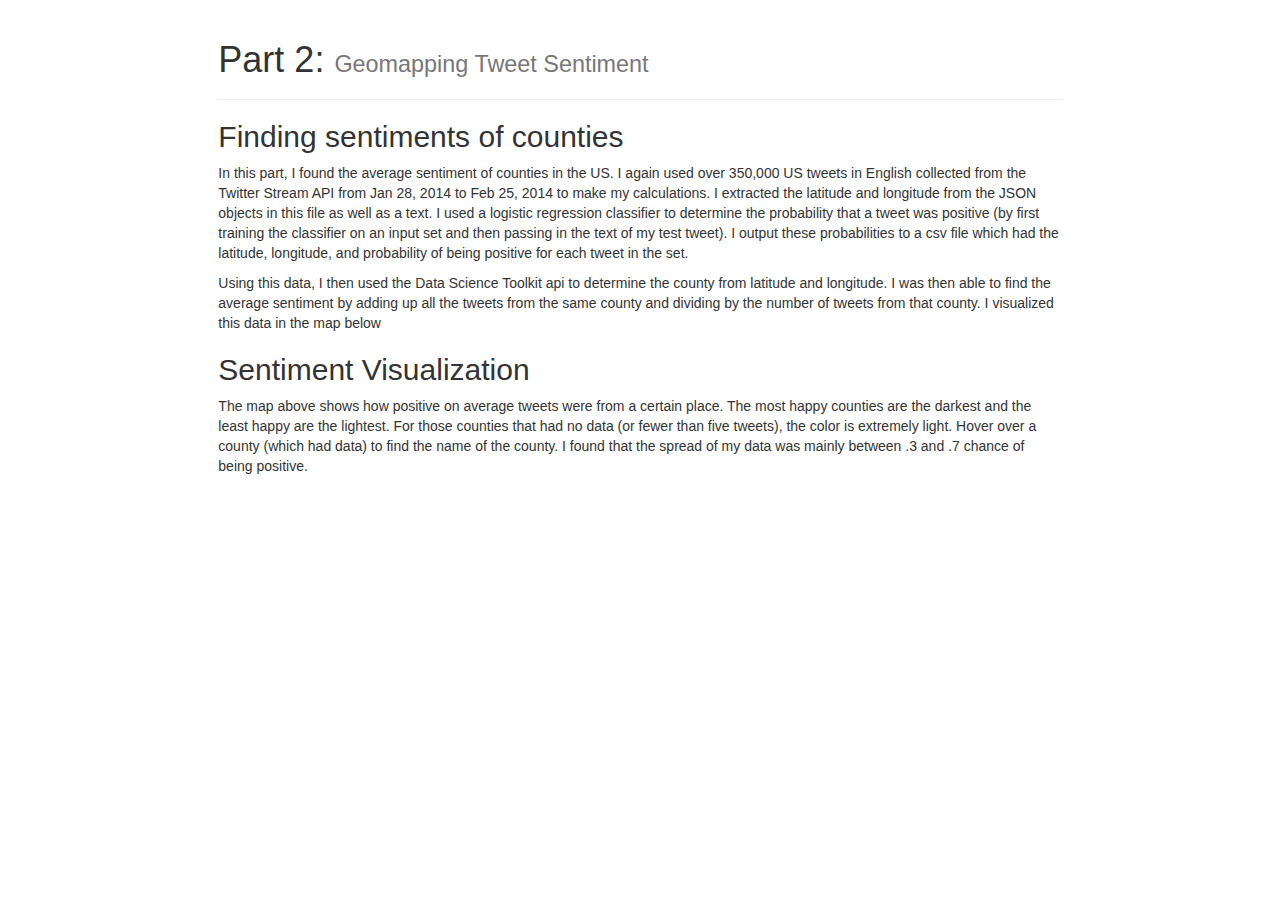
<file: allPages/datascience/visualization_html/part2.html>
<html>

<head>
    <link rel="stylesheet" href="http://netdna.bootstrapcdn.com/bootstrap/3.0.3/css/bootstrap.min.css">
    <meta name="viewport" content="width=device-width, initial-scale=1.0">
    <title>Visualization</title>
</head>

<style>

text.mono {
        font-size: 9pt;
        font-family: Consolas, courier;
}

.counties {
  fill: none;
}

.states {
  fill: none;
  stroke: #fff;
  stroke-linejoin: round;
}

.q0-9 { fill:rgb(247,251,255); }
.q1-9 { fill:rgb(222,235,247); }
.q2-9 { fill:rgb(198,219,239); }
.q3-9 { fill:rgb(158,202,225); }
.q4-9 { fill:rgb(107,174,214); }
.q5-9 { fill:rgb(66,146,198); }
.q6-9 { fill:rgb(33,113,181); }
.q7-9 { fill:rgb(8,81,156); }
.q8-9 { fill:rgb(8,48,107); }

</style>

<body>

    <div class="row">
        <div class="col-md-2"></div>
        <div class="col-md-8">
            <div class="page-header center">
                <h1>Part 2: <small>Geomapping Tweet Sentiment</small></h1>
            </div>

            
              
            <h2> Finding sentiments of counties</h2>
			<p> In this part, I found the average sentiment of counties in the US. I again used over 350,000 US tweets in English collected from the Twitter Stream API from Jan 28, 2014 to Feb 25, 2014 to make my calculations. I extracted the latitude and longitude from the JSON objects in this file as well as a text. I used a logistic regression classifier to determine the probability that a tweet was positive (by first training the classifier on an input set and then passing in the text of my test tweet). I output these probabilities to a csv file which had the latitude, longitude, and probability of being positive for each tweet in the set. 
			</p>
      <p> Using this data, I then used the Data Science Toolkit api to determine the county from latitude and longitude. I was then able to find the average sentiment by adding up all the tweets from the same county and dividing by the number of tweets from that county. I visualized this data in the map below</p>
      <h2> Sentiment Visualization</h2>
      <div id="gMap"> </div>
      <p> The map above shows how positive on average tweets were from a certain place. The most happy counties are the darkest and the least happy are the lightest. For those counties that had no data (or fewer than five tweets), the color is extremely light. Hover over a county (which had data) to find the name of the county. I found that the spread of my data was mainly between .3 and .7 chance of being positive. </p>
			

        <div class="col-md-2"></div>
    </div>

    <script src="http://d3js.org/d3.v3.min.js"></script>
    <script src="http://d3js.org/queue.v1.min.js"></script>
    <script src="http://d3js.org/topojson.v1.min.js"></script>
    <script>

    //TODO: make all the counties with missing data one color!
    var width = 960,
        height = 750;

    var rateById = d3.map();

    var rateByName=d3.map(); //keeps track of the names

    var quantize = d3.scale.quantize()
        .domain([0, .65])
        .range(d3.range(9).map(function(i) { return "q" + i + "-9"; }));

    var projection = d3.geo.albersUsa() //getsthe map
        .scale(1280)
        .translate([width / 2, height / 2]);

    var path = d3.geo.path()
        .projection(projection);

    var svg = d3.select("#gMap").append("svg")
        .attr("width", width)
        .attr("height", height);

    queue()
        .defer(d3.json, "data/us.json")
        .defer(d3.tsv, "output.tsv", function(d) { rateById.set(d.id, +d.sent); rateByName.set(d.id, d.name);})
        .await(ready);

    function ready(error, us) {
      svg.append("g")
          .attr("class", "counties")
        .selectAll("path")
          .data(topojson.feature(us, us.objects.counties).features)
        .enter()
          .append("path")
            .attr("class", function(d) { return quantize(rateById.get(d.id)); })
            .attr("d", path)
          .append("title") //adds the hovering effect
            .text(function(d){ return rateByName.get(d.id); });
        
      svg.append("path")
          .datum(topojson.mesh(us, us.objects.states, function(a, b) { return a !== b; }))
          .attr("class", "states")
          .attr("d", path);
     
    }


    list=[0,1,2,3,4,5,6,7,8] //have 9 different categories
  

    //adds the legend
    gridSize = Math.floor(width / 24);
    legendElementWidth = gridSize*2;
    var legend = svg.selectAll(".legend")
        .data([0,1,2,3,4,5,6,7,8])
              .enter().append("g")
              .attr("class", "legend");

          legend.append("rect")
            .attr("x", function(d, i) { return legendElementWidth * i+50; })
            .attr("y", height-50)
            .attr("width", legendElementWidth)
            .attr("height", gridSize / 2)
            .style("fill", function(d, i) {  //set fill according to which bucket
              switch(i){
                case 0:
                 return "rgb(247,251,255)"; 
                case 1:
                 return "rgb(222,235,247)"; 
                case 2: 
                 return "rgb(198,219,239)"; 
                case 3:
                 return 'rgb(158,202,225)'; 
                case 4:
                 return 'rgb(107,174,214)'; 
                case 5:
                 return 'rgb(66,146,198)'; 
                case 6:
                 return 'rgb(33,113,181)'; 
                case 7:
                 return 'rgb(8,81,156)'; 
                case 8:
                 return 'rgb(8,48,107)'; 
              }
             });
          legend.append("text")
            .attr("class", "mono")
            .text(function(d,i) {  
              if (i==0){ return "no data";} //set labels for certain elements
              if (i==1) { return "least happy";}
              if (i==8) {return "most happy";}
             })
            .attr("x", function(d, i) { return legendElementWidth * i+50; })
            .attr("y", height-10);
    d3.select(self.frameElement).style("height", height + "px");

</script>

</body>
</html>
</file>
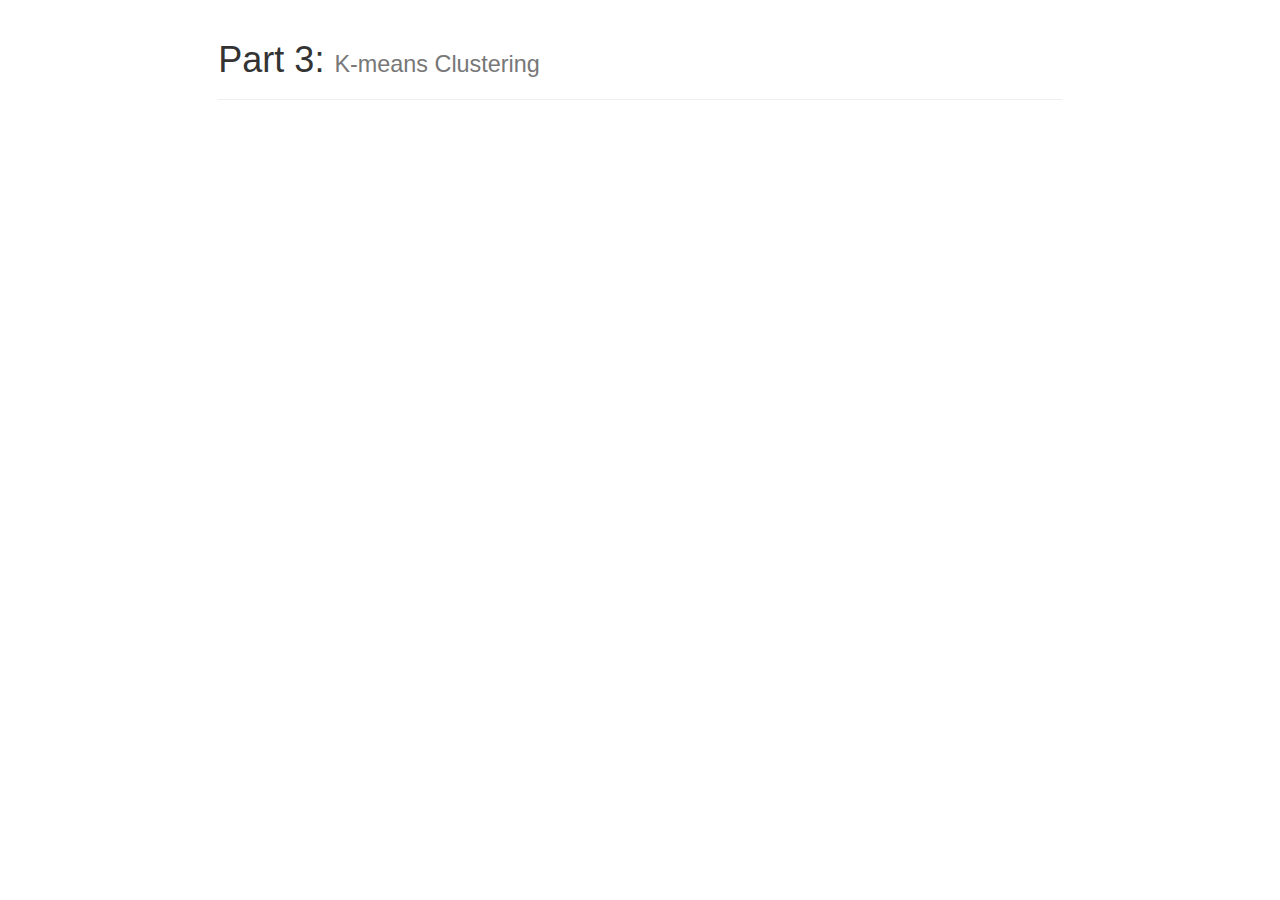
<file: allPages/datascience/visualization_html/part3.html>
<html>

<head>
    <link rel="stylesheet" href="http://netdna.bootstrapcdn.com/bootstrap/3.0.3/css/bootstrap.min.css">
    <meta name="viewport" content="width=device-width, initial-scale=1.0">
    <title> Visualization</title>
</head>
<style>
.link {
  stroke: #ccc;
}

.node text {
  pointer-events: none;
  font: 10px sans-serif;
}
</style>
<body>

    <div class="row">
        <div class="col-md-2"></div>
        <div class="col-md-8">
            <div class="page-header center">
                <h1>Part 3: <small>K-means Clustering</small></h1>
            </div>

            <!--  
            <h2></h2>
			<p>

			</p>
			-->

        <div class="col-md-2"></div>
    </div>

    <script src="http://d3js.org/d3.v3.min.js"></script>
	<script>
    //TODO: change fonts and colors to make no overlap?
    var width = 1000,height = 800

var svg = d3.select("body").append("svg")
    .attr("width", width)
    .attr("height", height);

var force = d3.layout.force()
    .gravity(.05)
    .distance(100)
    .charge(-150)
    .size([width, height]);

d3.json("graph.json", function(error, json) {
  force
      .nodes(json.nodes)
      .links(json.links)
      .start();

  var link = svg.selectAll(".link")
      .data(json.links)
    .enter().append("line")
      .attr("class", "link");

  var node = svg.selectAll(".node")
      .data(json.nodes)
    .enter()
      .append("g")
        .attr("class", "node")
      .call(force.drag);/*
      .append("title") //adds the hovering effect
            .text(function(d){ return d.screen_name; });*/

  node.append("circle")
      .attr("cx", -8)
      .attr("cy", -8)
      .attr("r",function(d) { return d.size;})
      .attr("fill",function(d){ 
        switch(d.group){
            case 0:
                return "green";
                break;
            case 1:
                return "purple";
                break;
            case 2:
                return "red";
                break;
            case 3:
                return "blue";
                break;
            case 4:
                return "yellow";
                break;
        }
       })
      .append("title") //adds the hovering effect
            .text(function(d){ return d.screen_name; });

  node.append("text")
      .attr("dx", 12)
      .attr("dy", ".35em")
      .text(function(d) { return d.name });

  force.on("tick", function() {
    link.attr("x1", function(d) { return d.source.x; })
        .attr("y1", function(d) { return d.source.y; })
        .attr("x2", function(d) { return d.target.x; })
        .attr("y2", function(d) { return d.target.y; });

    node.attr("transform", function(d) { return "translate(" + d.x + "," + d.y + ")"; });
  });
});

</script>

</body>
</html>
</file>
<file: allPages/datascience/classifier_html/style.css>
/*TODO: Jump for learning;*/
/*Gets rid of any gaps on edges*/
body {
	margin: 0 0 0 0;
	padding: 0 0 0 0;
/*	background-color: #C0C0C0 ;
*/
	background-color: gray;

}

html {
	margin: 0;
	width: 100%;
	min-height: 100%;
	height: 100%;
}


p {
	font-family: "Helvetica Neue", Helvetica, Arial, sans-serif;
	 color: black;
}

h2 {
	font-family: "Helvetica Neue", Helvetica, Arial, sans-serif;
	font-size: 3em;
	color:black;
}

h3 {
	font-family: "Helvetica Neue", Helvetica, Arial, sans-serif;
	font-size: 1.6em;
	color:black;
}

h4 {
	font-family: "Helvetica Neue", Helvetica, Arial, sans-serif;
	font-size: 1.2em;
	color:black;
	clear:both;
}

pre {
	background-color: #F0F8FF;
}

#bayes {
	float:left;
}

#nb_roc {
	float:right;
}
.ROC {
	float:right;
}
.section {
	background-color: white;
	border-radius: 6px;
	margin-left: 20px;
	margin-right: 20px;
	padding-top: 2px;
	padding-left: 40px;
	padding-right: 40px;
	padding-bottom: 10px;
}
#header_wrapper {
	position: fixed;
	top: 0px;
	width: 100%;
	height: 60px;
/*	background-color: #B00000;
*/	background-color: blue;

}

#overview {
	margin-top: 50px;
}


.jumps {
	width: 100%;
	height: 70px;
}
/*Navigation bar*/


#logo {
	height: 30px;
	width: 100px;
	float: left;
	margin-left: 20px;
	color: white;
	margin-top: 12px;

}

ul#top_nav li {
	height: 30px;
	padding-left: 20px;
	padding-right:20px;
	text-align: center;
	float: left;
	display:inline-block;
	font-family: "Helvetica Neue", Helvetica, Arial, sans-serif;
	font-size: 1.1em;
} 

ul#top_nav li a{
	height: 30px;
	width: 180px;
	display:block;
	text-decoration: none;
}


ul#top_nav li a:link {
	color: white;
}


ul#top_nav li a:visited {
	color:white;
}
ul#top_nav li a:hover {
	color: white;
	font-size: 1.1em;
}


ul#top_nav li a:active {
	color:#585858;
}
</file>
